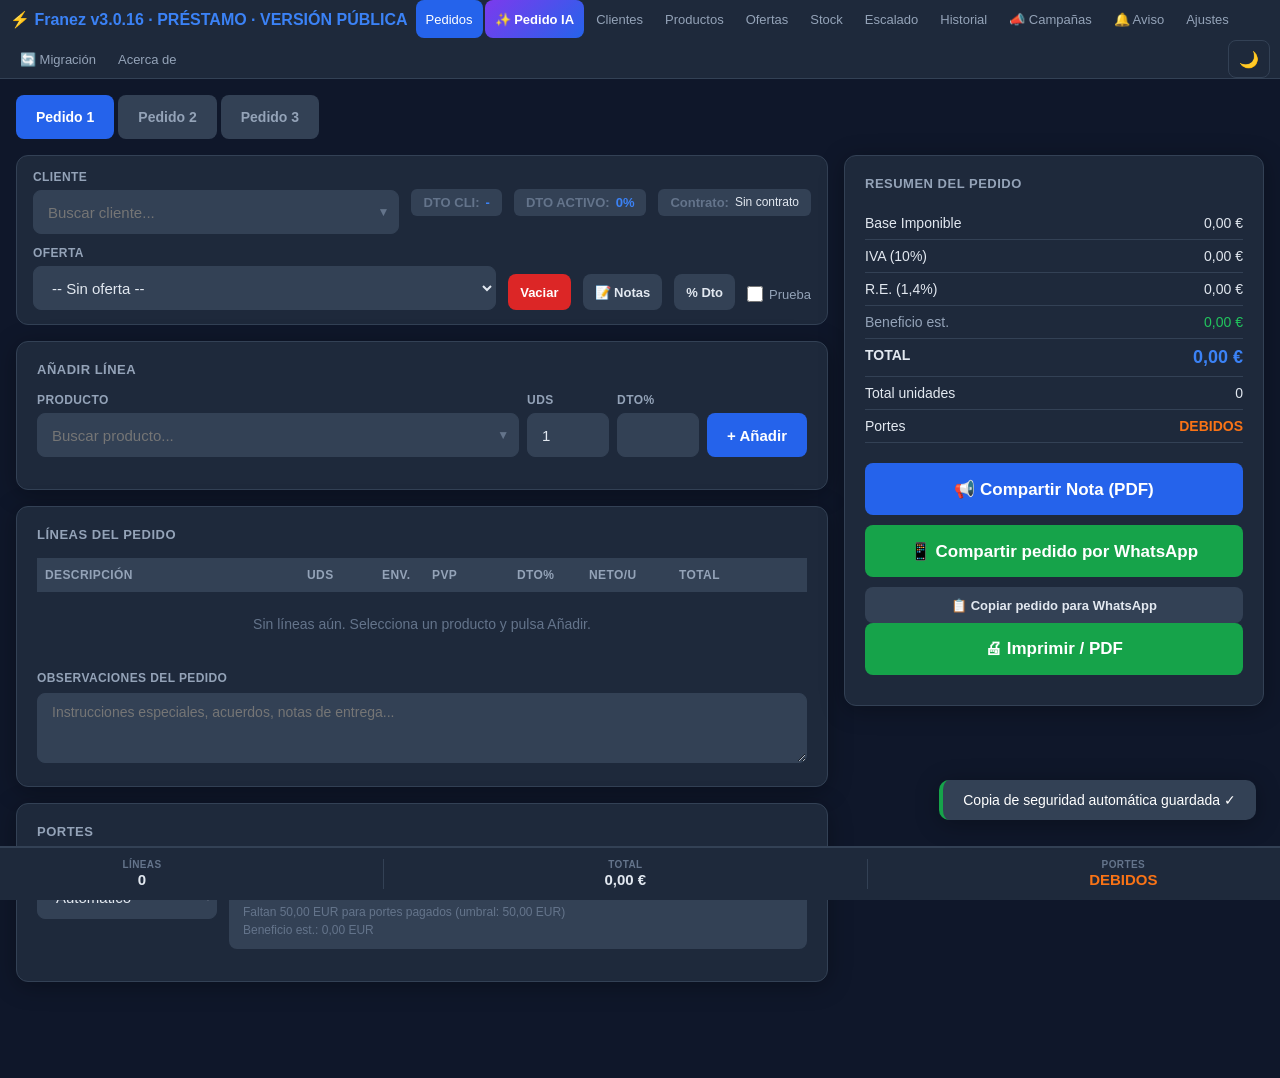
<file: index.html>
<!DOCTYPE html>
<html lang="es">
<head>
<meta charset="UTF-8">
<meta name="mobile-web-app-capable" content="yes">
<meta name="apple-mobile-web-app-capable" content="yes">
<meta name="apple-mobile-web-app-status-bar-style" content="black-translucent">
<meta name="apple-mobile-web-app-title" content="Franez">
<meta name="theme-color" content="#2563eb">
<meta name="viewport" content="width=device-width, initial-scale=1.0">
<title>Franez Pedidos</title>
<link rel="manifest" href="[data-uri]">
<link rel="apple-touch-icon" href="[data-uri]">
<link rel="icon" type="image/svg+xml" href="[data-uri]">
<!-- ██ BLOQUE:STYLE-INICIO ██ -->
<link rel="stylesheet" href="franez.css">
<!-- ██ BLOQUE:STYLE-FIN ██ -->
</head>
<body>
<div id="error-log" style="position:fixed;bottom:0;left:0;right:0;background:red;color:white;font-size:12px;padding:8px;z-index:9999;display:none;max-height:200px;overflow:auto"></div>
<script>
window.onerror = function(msg, src, line) {
  var d = document.getElementById('error-log');
  d.style.display = 'block';
  d.innerHTML += msg + ' (línea '+line+')<br>';
};
</script>
<!-- ██ BLOQUE:NAV-INICIO ██ -->
<nav id="nav">
  <span id="nav-title">&#9889; Franez v3.0.16 · PRÉSTAMO · VERSIÓN PÚBLICA</span>
  <button class="nav-btn active" onclick="showPanel('pedidos',this)">Pedidos</button>
  <button class="nav-btn ai-btn" onclick="showPanel('ia',this)">&#10024; Pedido IA</button>
  <button class="nav-btn" onclick="showPanel('visitas',this)" style="display:none">&#128205; Visitas</button>
  <button class="nav-btn" onclick="showPanel('clientes',this)">Clientes</button>
  <button class="nav-btn" onclick="showPanel('productos',this)">Productos</button>
  <button class="nav-btn" onclick="showPanel('ofertas',this)">Ofertas</button>
  <button class="nav-btn" onclick="showPanel('stock',this)">Stock <span class="nav-badge hidden" id="stock-badge">0</span></button>
  <button class="nav-btn" onclick="showPanel('escalado',this)">Escalado</button>
  <button class="nav-btn" onclick="showPanel('historial',this)">Historial</button>
  <button class="nav-btn" onclick="showPanel('campanas',this)">&#128227; Campa&ntilde;as <span class="nav-badge hidden" id="camp-badge">!</span></button>
  <button class="nav-btn" id="nav-aviso-prestamo" onclick="showPanel('aviso-prestamo',this);renderAvisoPrestamo()">🔔 Aviso <span class="nav-badge hidden" id="aviso-prestamo-badge">0</span></button>
  <button class="nav-btn" onclick="showPanel('ajustes',this)">Ajustes</button>
  <button class="nav-btn" onclick="showPanel('migracion',this)">&#128260; Migración</button>
  <button class="nav-btn" onclick="showPanel('acerca',this);renderAcerca()">Acerca de</button>
  <button id="btn-tema" onclick="toggleTema()" title="Cambiar tema">🌙</button>
</nav>
<!-- ██ BLOQUE:NAV-FIN ██ -->
<div id="toast-container"></div>
<div id="print-area"></div>

<!-- ██ BLOQUE:BANNER-CONFIRMACIONES-INICIO ██ -->
<div id="banner-confirmaciones" style="display:none;position:fixed;top:60px;left:0;right:0;z-index:8000;background:linear-gradient(90deg,#1e3a8a,#312e81);border-bottom:2px solid #3b82f6;padding:10px 16px;align-items:center;gap:12px;flex-wrap:wrap">
  <span style="font-size:14px;font-weight:600;color:#fff;flex:1;min-width:200px">&#128276; Hora de revisar confirmaciones de pedidos</span>
  <button onclick="copiarPromptGemini();document.getElementById('banner-confirmaciones').style.display='none';sessionStorage.setItem('bannerConf','1')" style="background:#2563eb;color:#fff;border:none;border-radius:8px;padding:8px 14px;font-size:13px;font-weight:700;cursor:pointer;white-space:nowrap">&#128203; Copiar prompt para Gemini</button>
  <button onclick="document.getElementById('banner-confirmaciones').style.display='none';sessionStorage.setItem('bannerConf','1')" style="background:transparent;color:#93c5fd;border:1px solid #3b82f6;border-radius:8px;padding:8px 14px;font-size:13px;cursor:pointer;white-space:nowrap">Ahora no</button>
</div>
<!-- ██ BLOQUE:BANNER-CONFIRMACIONES-FIN ██ -->

<!-- ██ BLOQUE:POPUP-INICIO-INTELIGENTE-INICIO ██ -->
<div id="popup-inicio" class="modal-overlay hidden">
  <div class="modal-box" style="border-color:var(--cobalt);box-shadow:0 8px 40px rgba(37,99,235,.4);max-width:460px">
    <div class="modal-icon">⚡</div>
    <div class="modal-title" style="color:#93c5fd">Novedades para hoy</div>
    <div class="modal-body" id="popup-inicio-body" style="text-align:left;font-size:13px;line-height:1.8"></div>
    <div style="display:flex;flex-direction:column;gap:8px;margin-top:8px">
      <button class="modal-btn" style="background:var(--slate2);color:var(--text)" onclick="posponerPopupInicio()">⏸ Aplazar (recordar en 1h)</button>
      <button class="modal-btn" style="background:transparent;color:var(--text3);border:1px solid var(--border)" onclick="cerrarPopupInicioDia()">✕ Cerrar hasta mañana</button>
    </div>
  </div>
</div>
<!-- ██ BLOQUE:POPUP-INICIO-INTELIGENTE-FIN ██ -->
<!-- El aviso de contratos ya no se muestra como ventana emergente. -->
<style>#popup-inicio{display:none!important}</style>


<!-- ██ BLOQUE:BARRA-PEDIDO-INICIO ██ -->
<div id="barra-pedido">
  <div class="barra-item">
    <span class="barra-item-label">L&iacute;neas</span>
    <span class="barra-item-value" id="barra-lineas">0</span>
  </div>
  <div class="barra-sep"></div>
  <div class="barra-item">
    <span class="barra-item-label">Total</span>
    <span class="barra-item-value" id="barra-total">0,00 &euro;</span>
  </div>
  <div class="barra-sep"></div>
  <div class="barra-item">
    <span class="barra-item-label">Portes</span>
    <span class="barra-item-value" id="barra-portes">-</span>
  </div>
</div>
<!-- ██ BLOQUE:BARRA-PEDIDO-FIN ██ -->

<!-- ██ BLOQUE:PEDIDOS-INICIO ██ -->
<div class="panel active" id="panel-pedidos">
  <div id="alert-probioticos" class="alert alert-purple hidden">
    <span id="alert-probioticos-text"></span>
    <button class="alert-close" onclick="this.parentNode.classList.add('hidden')">&#10005;</button>
  </div>
  <div id="alert-contrato" class="alert alert-orange hidden">
    <span id="alert-contrato-text"></span>
    <button class="alert-close" onclick="this.parentNode.classList.add('hidden')">&#10005;</button>
  </div>
  <div id="aviso-camp-acumulado" class="hidden"></div>
  <div id="order-tabs">
    <button class="order-tab active" onclick="switchOrder(0)">Pedido 1</button>
    <button class="order-tab" onclick="switchOrder(1)">Pedido 2</button>
    <button class="order-tab" onclick="switchOrder(2)">Pedido 3</button>
  </div>
  <div id="pedidos-container">
    <div>
      <div id="status-bar">
        <div class="form-group" style="min-width:200px;flex:2">
          <label>Cliente</label>
          <div class="cb-wrap">
            <input type="text" class="cb-input" id="cb-cliente-input" placeholder="Buscar cliente..." autocomplete="off">
            <span class="cb-arrow">&#9660;</span>
            <div class="cb-list" id="cb-cliente-list"></div>
          </div>
          <input type="hidden" id="cb-cliente-val">
        </div>
        <div class="status-badge"><span class="badge-label">DTO CLI:</span><span class="badge-value" id="badge-dto-cliente">-</span></div>
        <div class="status-badge"><span class="badge-label">DTO ACTIVO:</span><span class="badge-value" id="badge-dto-activo">-</span></div>
        <div class="status-badge"><span class="badge-label">Contrato:</span><span id="badge-contrato" style="font-size:12px">Sin contrato</span></div>
        <div class="form-group" style="min-width:160px;flex:1.5">
          <label>Oferta</label>
          <select id="sel-oferta" onchange="onOfertaChange()" style="min-height:44px">
            <option value="">-- Sin oferta --</option>
          </select>
        </div>
        <button class="btn btn-danger btn-sm" onclick="vaciarPedido()" style="align-self:flex-end">Vaciar</button>
        <button class="btn btn-ghost btn-sm" onclick="abrirNotasProximoPedido()" style="align-self:flex-end" title="Notas para el próximo pedido">&#128221; Notas</button>
        <button class="btn btn-ghost btn-sm" onclick="abrirCambioDescuento()" style="align-self:flex-end" title="Cambiar descuento del cliente">% Dto</button>
        <label style="display:flex;align-items:center;gap:6px;font-size:13px;color:var(--text2);cursor:pointer;align-self:flex-end;padding-bottom:8px" title="El pedido no se guardará en el historial">
          <input type="checkbox" id="chk-prueba" style="width:16px;height:16px;accent-color:var(--orange)"> Prueba
        </label>
      </div>
      <div class="card">
        <div class="card-title">A&ntilde;adir L&iacute;nea</div>
        <div class="form-row" style="align-items:flex-end;gap:8px">
          <div class="form-group" style="flex:3;min-width:200px">
            <label>Producto</label>
            <div class="cb-wrap">
              <input type="text" class="cb-input" id="cb-producto-input" placeholder="Buscar producto..." autocomplete="off">
              <span class="cb-arrow">&#9660;</span>
              <div class="cb-list" id="cb-producto-list"></div>
            </div>
            <input type="hidden" id="cb-producto-val">
          </div>
          <div class="form-group" style="flex:0 0 82px;min-width:0">
            <label>Uds</label>
            <input type="number" id="inp-uds" value="1" min="1" style="min-height:44px" oninput="var pv=document.getElementById('cb-producto-val').value;if(pv) mostrarAvisoCampLinea(pv);">
          </div>
          <div class="form-group" style="flex:0 0 82px;min-width:0">
            <label>Dto%</label>
            <input type="number" id="inp-dto" min="0" max="99" style="min-height:44px">
          </div>
          <button id="btn-anadir" class="btn btn-primary" onclick="addLinea()" tabindex="0">+ A&ntilde;adir</button>
        </div>
        <div id="stock-aviso-pedido" class="stock-aviso"></div>
        <div id="aviso-camp-linea" class="aviso-camp-linea hidden" onclick="showPanel('campanas',document.querySelectorAll('.nav-btn')[8])"><span style="font-size:16px;flex-shrink:0">&#9889;</span><span id="aviso-camp-linea-text"></span><span style="margin-left:auto;font-size:11px;opacity:.8">&rarr; Ver Campa&ntilde;as</span></div>
        <div id="oferta-counter" class="hidden" style="background:var(--slate2);border-radius:8px;padding:10px 14px;font-size:14px;color:var(--cobalt-light);font-weight:600;margin-top:6px"></div>
        <div id="ia-pendientes" class="hidden" style="background:#1c1a0a;border:1px solid #92400e;border-radius:8px;padding:10px 14px;font-size:13px;color:#fbbf24;margin-top:6px">
          <div style="font-weight:700;margin-bottom:6px">&#9888; L&iacute;neas IA sin identificar &mdash; busca manualmente:</div>
          <div id="ia-pendientes-list"></div>
          <button onclick="document.getElementById('ia-pendientes').classList.add('hidden')" style="background:transparent;border:none;color:#fbbf24;font-size:12px;cursor:pointer;margin-top:6px;text-decoration:underline">Cerrar</button>
        </div>
      </div>
      <div class="card" style="overflow-x:auto">
        <div class="card-title">L&iacute;neas del Pedido <span id="lines-count" style="color:var(--text3);font-weight:400;font-size:12px;text-transform:none;letter-spacing:0"></span></div>
        <table class="lines-table">
          <thead><tr>
            <th>Descripci&oacute;n</th><th style="width:75px">Uds</th><th style="width:50px">Env.</th><th style="width:85px">PVP</th>
            <th style="width:72px">Dto%</th><th style="width:90px">Neto/U</th><th style="width:100px">Total</th><th style="width:36px"></th>
          </tr></thead>
          <tbody id="lines-tbody"></tbody>
        </table>
        <div id="lines-empty" style="text-align:center;padding:24px;color:var(--text3);font-size:14px">Sin l&iacute;neas a&uacute;n. Selecciona un producto y pulsa A&ntilde;adir.</div>
        <div style="margin-top:12px">
          <label style="font-size:12px;color:var(--text2);font-weight:600;text-transform:uppercase;letter-spacing:.4px">Observaciones del pedido</label>
          <textarea class="notas-pedido" id="notas-pedido" placeholder="Instrucciones especiales, acuerdos, notas de entrega..." oninput="onNotasChange()"></textarea>
        </div>
      </div>
      <div class="card">
        <div class="card-title">Portes</div>
        <div class="form-row" style="align-items:flex-start">
          <div class="form-group" style="flex:0 0 180px">
            <label>Estado</label>
            <select id="sel-portes" onchange="onPortesChange()">
              <option value="auto">Autom&aacute;tico</option>
              <option value="pagados">Pagados</option>
              <option value="debidos">Debidos</option>
            </select>
          </div>
          <div class="portes-info">
            <div id="portes-info-text" style="font-size:14px;font-weight:600;margin-bottom:4px"></div>
            <div class="portes-progress"><div class="portes-bar" id="portes-bar" style="width:0%"></div></div>
            <div id="portes-umbral-text" style="font-size:12px;color:var(--text3)"></div>
            <div id="portes-beneficio" style="font-size:12px;color:var(--text3);margin-top:4px"></div>
          </div>
        </div>
      </div>
    </div>
    <div id="summary-card">
      <div class="card">
        <div class="card-title">Resumen del Pedido</div>
        <div class="summary-row"><span>Base Imponible</span><span id="sum-base">0,00 &euro;</span></div>
        <div class="summary-row"><span>IVA (10%)</span><span id="sum-iva">0,00 &euro;</span></div>
        <div class="summary-row"><span>R.E. (1,4%)</span><span id="sum-re">0,00 &euro;</span></div>
        <div class="summary-row"><span style="color:var(--text2)">Beneficio est.</span><span id="sum-beneficio" style="color:#22c55e">0,00 &euro;</span></div>
        <div class="summary-row"><span><strong>TOTAL</strong></span><span class="summary-total" id="sum-total">0,00 &euro;</span></div>
        <div class="summary-row"><span>Total unidades</span><span id="sum-uds">0</span></div>
        <div class="summary-row"><span>Portes</span><span id="sum-portes" style="font-weight:700">-</span></div>
        <div id="sum-entregas" class="hidden" style="background:var(--slate2);border-radius:8px;padding:10px 14px;margin-top:8px;font-size:13px;color:var(--cobalt-light)"></div>
        <div style="margin-top:20px">
          <button class="btn btn-primary btn-lg" onclick="compartirNota()">&#128226; Compartir Nota (PDF)</button>
          <button class="btn btn-success btn-lg" onclick="imprimirPedido()">&#128424; Imprimir / PDF</button>
        </div>
        <div id="client-preview" class="hidden" style="margin-top:14px;border-top:1px solid var(--border);padding-top:12px;font-size:13px;color:var(--text2)">
          <div id="client-preview-content"></div>
        </div>
      </div>
    </div>
  </div>
</div>
<!-- ██ BLOQUE:PEDIDOS-FIN ██ -->

<!-- ██ BLOQUE:PEDIDO-IA-INICIO ██ -->
<div class="panel" id="panel-ia">
  <div class="ia-hero">
    <div class="ia-hero-title">&#10024; Pedido por Inteligencia Artificial <span class="ia-badge">v2.0.2</span></div>
    <div class="ia-hero-sub">Pega el mensaje de WhatsApp o email del cliente. La IA interpreta lo que pide, cruza con tu cat&aacute;logo y construye el pedido autom&aacute;ticamente.</div>
  </div>
  <div style="max-width:700px">
    <div id="ia-apikey-section" style="display:none">
      <div class="ia-api-key-box">
        <div class="ia-api-key-title">&#128273; API Key de Anthropic (Claude)</div>
        <input type="password" class="ia-api-key-input" id="ia-api-key" placeholder="sk-ant-..." autocomplete="off" oninput="onApiKeyChange()">
        <div style="font-size:12px;color:#d97706;margin-top:6px">Tu clave se guarda solo en este dispositivo. Obt&eacute;nla en <strong>console.anthropic.com</strong> &rarr; API Keys</div>
      </div>
    </div>
    <div class="card">
      <div class="ia-step"><div class="ia-step-num">1</div><div><div class="ia-step-label">Selecciona el cliente</div></div></div>
      <div class="cb-wrap">
        <input type="text" class="cb-input" id="cb-ia-cliente-input" placeholder="Buscar cliente..." autocomplete="off">
        <span class="cb-arrow">&#9660;</span>
        <div class="cb-list" id="cb-ia-cliente-list"></div>
      </div>
      <input type="hidden" id="cb-ia-cliente-val">
      <div id="ia-cliente-info" style="margin-top:8px;font-size:13px;color:var(--text2)"></div>
    </div>
    <div class="card">
      <div class="ia-step"><div class="ia-step-num">2</div><div><div class="ia-step-label">Pega el mensaje del cliente</div></div></div>
      <textarea class="ia-textarea" id="ia-texto" placeholder="Ejemplo: hola! quiero 3 de los yogures de siempre y 2 del probiotico grande, ah y una caja de queso fresco gracias"></textarea>
      <div style="display:flex;gap:10px;margin-top:12px;flex-wrap:wrap">
        <button class="btn btn-ai" id="btn-ia-parse" onclick="parsearIA()" style="flex:1;min-width:180px;min-height:52px;font-size:16px">&#10024; Interpretar con IA</button>
        <button class="btn btn-ghost btn-sm" onclick="limpiarIA()">Limpiar</button>
      </div>
    </div>
    <div id="ia-result-zone"></div>
    <div style="margin-top:16px;text-align:right">
      <button onclick="document.getElementById('ia-apikey-section').style.display=document.getElementById('ia-apikey-section').style.display==='none'?'block':'none'" style="background:transparent;border:none;color:var(--text3);font-size:12px;cursor:pointer;text-decoration:underline">&#9881; Configurar API Key</button>
    </div>
    <div style="margin-top:8px;padding:10px 14px;font-size:12px;color:var(--text3);line-height:1.6;border-top:1px solid var(--border)">
      La IA detecta productos y cantidades aunque est&eacute;n mal escritos o sean informales, los cruza con tu cat&aacute;logo y te muestra opciones si hay dudas.
    </div>
  </div>
</div>
<!-- ██ BLOQUE:PEDIDO-IA-FIN ██ -->

<!-- ██ BLOQUE:VISITAS-INICIO ██ -->
<div class="panel" id="panel-visitas">
  <div style="background:linear-gradient(135deg,var(--cobalt-dark) 0%,var(--cobalt) 50%,var(--cobalt-light) 100%);border-radius:20px;padding:28px 24px;margin-bottom:20px;position:relative;overflow:hidden">
    <div style="position:absolute;top:-30px;right:-30px;width:140px;height:140px;background:radial-gradient(circle,rgba(255,255,255,.08) 0%,transparent 70%);pointer-events:none"></div>
    <div style="position:absolute;bottom:-20px;left:-20px;width:100px;height:100px;background:radial-gradient(circle,rgba(255,255,255,.05) 0%,transparent 70%);pointer-events:none"></div>
    <div style="display:flex;align-items:center;gap:14px;flex-wrap:wrap">
      <div style="width:52px;height:52px;background:rgba(255,255,255,.15);border-radius:14px;display:flex;align-items:center;justify-content:center;font-size:26px">&#128205;</div>
      <div>
        <div style="font-size:22px;font-weight:800;color:#fff;margin-bottom:4px;letter-spacing:-0.3px">Panel de Visitas</div>
        <div style="font-size:13px;color:rgba(255,255,255,.75);line-height:1.4">Planificador semanal &middot; Sem&aacute;foro de prioridades &middot; Briefing de cliente</div>
      </div>
    </div>
  </div>
  <div style="display:flex;gap:6px;margin-bottom:20px;background:var(--slate);border-radius:14px;padding:6px;border:1px solid var(--border);flex-wrap:wrap" id="visitas-tabs-container">
    <button class="visita-tab-btn active" onclick="switchVisitaTab('semana',this)" style="flex:1;min-width:120px;padding:12px 16px;border-radius:10px;font-size:14px;font-weight:600;border:none;cursor:pointer;transition:all .2s;display:flex;align-items:center;justify-content:center;gap:8px;background:var(--cobalt);color:#fff">
      <span>&#128197;</span><span>Planificador</span>
    </button>
    <button class="visita-tab-btn" onclick="switchVisitaTab('zona',this)" style="flex:1;min-width:120px;padding:12px 16px;border-radius:10px;font-size:14px;font-weight:600;border:none;cursor:pointer;transition:all .2s;display:flex;align-items:center;justify-content:center;gap:8px;background:transparent;color:var(--text2)">
      <span>&#128269;</span><span>Por Zona</span>
    </button>
    <button class="visita-tab-btn" onclick="switchVisitaTab('briefing',this)" style="flex:1;min-width:120px;padding:12px 16px;border-radius:10px;font-size:14px;font-weight:600;border:none;cursor:pointer;transition:all .2s;display:flex;align-items:center;justify-content:center;gap:8px;background:transparent;color:var(--text2)">
      <span>&#128203;</span><span>Briefing</span>
    </button>
  </div>
  <div id="visita-tab-semana">
    <div style="background:var(--card);border:1px solid var(--border);border-radius:16px;padding:20px">
      <div style="display:flex;justify-content:space-between;align-items:center;margin-bottom:18px;flex-wrap:wrap;gap:12px">
        <div style="display:flex;align-items:center;gap:12px">
          <div style="width:42px;height:42px;background:var(--cobalt);border-radius:12px;display:flex;align-items:center;justify-content:center;font-size:20px">&#128198;</div>
          <div>
            <div style="font-size:11px;font-weight:700;color:var(--text3);text-transform:uppercase;letter-spacing:.5px">Semana del</div>
            <div style="font-size:17px;font-weight:700;color:var(--text)" id="semana-label"></div>
          </div>
        </div>
        <div style="display:flex;gap:6px;flex-wrap:wrap">
          <button onclick="navegarSemana(-1)" style="padding:10px 14px;border-radius:10px;font-size:13px;font-weight:600;border:1px solid var(--border);background:var(--slate2);color:var(--text);cursor:pointer">&#8592; Anterior</button>
          <button onclick="navegarSemana(0)" style="padding:10px 14px;border-radius:10px;font-size:13px;font-weight:600;border:1px solid var(--cobalt);background:var(--cobalt);color:#fff;cursor:pointer">Hoy</button>
          <button onclick="navegarSemana(1)" style="padding:10px 14px;border-radius:10px;font-size:13px;font-weight:600;border:1px solid var(--border);background:var(--slate2);color:var(--text);cursor:pointer">Siguiente &#8594;</button>
        </div>
      </div>
      <div style="display:flex;gap:16px;margin-bottom:16px;flex-wrap:wrap;padding:12px 14px;background:var(--slate);border-radius:10px;border:1px solid var(--border)">
        <div style="display:flex;align-items:center;gap:6px;font-size:12px;color:var(--text2)"><span style="color:#ef4444">&#9679;</span> Urgente</div>
        <div style="display:flex;align-items:center;gap:6px;font-size:12px;color:var(--text2)"><span style="color:#f59e0b">&#9679;</span> Pr&oacute;ximo</div>
        <div style="display:flex;align-items:center;gap:6px;font-size:12px;color:var(--text2)"><span style="color:#22c55e">&#9679;</span> Al d&iacute;a</div>
        <div style="display:flex;align-items:center;gap:6px;font-size:12px;color:var(--text2)"><span style="color:#6b7280">&#9679;</span> Sin datos</div>
      </div>
      <div id="semana-dias-grid" style="display:grid;grid-template-columns:repeat(auto-fit,minmax(280px,1fr));gap:14px"></div>
    </div>
  </div>
  <div id="visita-tab-zona" style="display:none">
    <div style="background:var(--card);border:1px solid var(--border);border-radius:16px;padding:20px">
      <div style="display:flex;align-items:center;gap:12px;margin-bottom:18px">
        <div style="width:42px;height:42px;background:var(--cobalt);border-radius:12px;display:flex;align-items:center;justify-content:center;font-size:20px">&#128506;</div>
        <div>
          <div style="font-size:17px;font-weight:700;color:var(--text)">Clientes por Zona</div>
          <div style="font-size:12px;color:var(--text3)">Filtra y visualiza clientes seg&uacute;n su zona de visita</div>
        </div>
      </div>
      <div style="display:flex;gap:10px;flex-wrap:wrap;margin-bottom:14px;align-items:flex-end">
        <div class="form-group" style="flex:1;min-width:200px">
          <label>Zona</label>
          <select id="sel-zona-visita" onchange="renderClientesPorZona()" style="min-height:44px">
            <option value="">-- Seleccionar zona --</option>
          </select>
        </div>
        <div class="form-group" style="flex:0 0 140px">
          <label>Filtrar tipo</label>
          <select id="sel-tipo-visita" onchange="renderClientesPorZona()" style="min-height:44px">
            <option value="">Todos</option>
            <option value="A">Solo A</option>
            <option value="B">Solo B</option>
            <option value="C">Solo C</option>
          </select>
        </div>
      </div>
      <div id="clientes-zona-content"></div>
    </div>
  </div>
  <div id="visita-tab-briefing" style="display:none">
    <div id="agenda-14-container" style="background:var(--card);border:1px solid var(--border);border-radius:16px;padding:20px;margin-bottom:16px">
      <div style="display:flex;align-items:center;gap:12px;margin-bottom:16px">
        <div style="width:42px;height:42px;background:var(--cobalt);border-radius:12px;display:flex;align-items:center;justify-content:center;font-size:20px">&#128197;</div>
        <div>
          <div style="font-size:17px;font-weight:700;color:var(--text)">Agenda — próximos 14 días</div>
          <div style="font-size:12px;color:var(--text3)">Entregas pendientes &middot; Contratos &middot; Campañas</div>
        </div>
      </div>
      <div id="agenda-14-content"><div style="text-align:center;padding:20px;color:var(--text3);font-size:13px">Cargando...</div></div>
    </div>
    <div style="display:grid;grid-template-columns:1fr 1fr;gap:16px;align-items:start" class="briefing-grid">
      <div style="background:var(--card);border:1px solid var(--border);border-radius:16px;padding:20px">
        <div style="display:flex;align-items:center;gap:12px;margin-bottom:18px">
          <div style="width:42px;height:42px;background:var(--cobalt);border-radius:12px;display:flex;align-items:center;justify-content:center;font-size:20px">&#128203;</div>
          <div>
            <div style="font-size:17px;font-weight:700;color:var(--text)">Briefing de Visita</div>
            <div style="font-size:12px;color:var(--text3)">Informaci&oacute;n completa del cliente</div>
          </div>
        </div>
        <div style="margin-bottom:18px">
          <label style="font-size:11px;font-weight:700;color:var(--text3);text-transform:uppercase;letter-spacing:.4px;display:block;margin-bottom:8px">Buscar Cliente</label>
          <div class="cb-wrap" style="position:relative">
            <input type="text" class="cb-input" id="cb-visita-cliente-input" placeholder="Escribe el nombre..." autocomplete="off">
            <span class="cb-arrow">&#9660;</span>
            <div class="cb-list" id="cb-visita-cliente-list"></div>
          </div>
          <input type="hidden" id="cb-visita-cliente-val">
        </div>
        <div id="briefing-content">
          <div style="text-align:center;padding:40px 20px;color:var(--text3)">
            <div style="font-size:48px;margin-bottom:12px;opacity:.4">&#128100;</div>
            <div style="font-size:14px;margin-bottom:4px">Selecciona un cliente</div>
            <div style="font-size:12px;opacity:.7">para ver su informaci&oacute;n detallada</div>
          </div>
        </div>
      </div>
      <div style="background:var(--card);border:1px solid var(--border);border-radius:16px;padding:20px">
        <div style="display:flex;justify-content:space-between;align-items:center;margin-bottom:18px;flex-wrap:wrap;gap:12px">
          <div style="display:flex;align-items:center;gap:12px">
            <div style="width:42px;height:42px;background:var(--cobalt);border-radius:12px;display:flex;align-items:center;justify-content:center;font-size:20px">&#128663;</div>
            <div>
              <div style="font-size:17px;font-weight:700;color:var(--text)">Ruta del D&iacute;a</div>
              <div style="font-size:12px;color:var(--text3)">Gestiona tus visitas de hoy</div>
            </div>
          </div>
          <button onclick="addClienteRuta()" style="padding:10px 16px;border-radius:10px;font-size:13px;font-weight:600;border:none;background:var(--cobalt);color:#fff;cursor:pointer">+ A&ntilde;adir</button>
        </div>
        <div id="ruta-dia-content">
          <div style="text-align:center;padding:40px 20px;color:var(--text3)">
            <div style="font-size:48px;margin-bottom:12px;opacity:.4">&#128205;</div>
            <div style="font-size:14px;margin-bottom:4px">Sin visitas planificadas</div>
            <div style="font-size:12px;opacity:.7">A&ntilde;ade clientes a tu ruta de hoy</div>
          </div>
        </div>
      </div>
    </div>
  </div>
</div>
<!-- ██ BLOQUE:VISITAS-FIN ██ -->

<!-- ██ BLOQUE:CLIENTES-INICIO ██ -->
<div class="panel" id="panel-clientes">
  <div style="display:grid;grid-template-columns:1fr 1fr;gap:16px;align-items:start">
    <div>
      <!-- ██ BLOQUE:IMPORTAR-CONTRATO-INICIO ██ -->
      <button onclick="importarContratoPDF()" style="width:100%;margin-bottom:12px;background:transparent;border:2px dashed var(--cobalt);color:var(--cobalt-light);border-radius:10px;padding:12px;font-size:14px;font-weight:600;cursor:pointer;display:flex;align-items:center;justify-content:center;gap:8px">
        📄 Importar desde contrato PDF
      </button>
      <!-- ██ BLOQUE:IMPORTAR-CONTRATO-FIN ██ -->
      <div class="card">
        <div class="card-title" id="client-form-title">Nuevo Cliente</div>
        <div class="form-row"><div class="form-group"><label>Nombre completo *</label><input type="text" id="cli-nombre"></div><div class="form-group"><label>Nombre comercial</label><input type="text" id="cli-comercial"></div></div>
        <div class="form-row"><div class="form-group"><label>NIF/CIF</label><input type="text" id="cli-nif"></div><div class="form-group"><label>Especialidad</label><input type="text" id="cli-especialidad"></div></div>
        <div class="form-row"><div class="form-group"><label>Direcci&oacute;n</label><input type="text" id="cli-direccion"></div></div>
        <div class="form-row"><div class="form-group" style="flex:0 0 90px"><label>CP</label><input type="text" id="cli-cp"></div><div class="form-group"><label>Localidad</label><input type="text" id="cli-localidad"></div><div class="form-group"><label>Provincia</label><input type="text" id="cli-provincia"></div></div>
        <div class="form-row"><div class="form-group"><label>Tel&eacute;fono</label><input type="text" id="cli-telefono"></div><div class="form-group"><label>M&oacute;vil</label><input type="text" id="cli-movil"></div></div>
        <div class="form-row"><div class="form-group"><label>Email</label><input type="email" id="cli-email"></div></div>
        <div class="form-row">
          <div class="form-group" style="flex:0 0 160px"><label>Descuento% (0-99)</label><input type="number" id="cli-descuento" min="0" max="99"></div>
          <div class="form-group"><label>Contrato vencimiento</label><input type="date" id="cli-contrato"></div>
          <div class="form-group" style="flex:0 0 120px"><label>Compra</label>
            <select id="cli-compra">
              <option value="NO">No</option>
              <option value="SI">S&iacute;</option>
            </select>
          </div>
        </div>
        <div class="form-row"><div class="form-group" style="flex:0 0 200px"><label>Volumen externo (&euro;)</label><input type="number" id="cli-volumen-externo" min="0" step="0.01" placeholder="0"></div></div>
        <div class="form-row">
          <div class="form-group" style="flex:0 0 110px"><label>Tipo visita</label>
            <select id="cli-tipo-visita" style="min-height:44px">
              <option value="">--</option>
              <option value="A">A</option>
              <option value="B">B</option>
              <option value="C">C</option>
            </select>
          </div>
          <div class="form-group"><label>Zona de visita</label>
            <input type="text" id="cli-zona-visita" placeholder="Ej: Málaga, Jerez, Cádiz..." list="zonas-datalist">
            <datalist id="zonas-datalist"></datalist>
          </div>
          <div class="form-group" style="flex:0 0 130px"><label>Días entre visitas</label>
            <input type="number" id="cli-dias-visita" min="1" max="365" placeholder="Ej: 30">
          </div>
        </div>
        <div class="form-row"><div class="form-group"><label>Notas / Doc.</label><textarea id="cli-notas"></textarea></div></div>
        <div class="form-row"><div class="form-group"><label>Productos habituales (para detecci&oacute;n de campa&ntilde;as)</label>
          <input type="text" id="cli-productos-habituales" placeholder="Busca y a&ntilde;ade productos...">
          <div id="cli-prod-hab-list" style="display:flex;flex-wrap:wrap;gap:6px;margin-top:6px"></div>
        </div></div>
        <input type="hidden" id="cli-editing-id">
        <input type="hidden" id="cli-prod-hab-ids">
        <div style="display:flex;gap:10px;flex-wrap:wrap">
          <button class="btn btn-primary" onclick="saveCliente()">Guardar Cliente</button>
          <button class="btn btn-ghost" id="btn-cancel-cli" style="display:none" onclick="clearClientForm()">Cancelar</button>
        </div>
      </div>
      <div class="card">
        <div class="card-title">Importar CSV / TXT</div>
        <div style="font-size:12px;color:var(--text2);margin-bottom:10px">15 columnas sep. por ; o , : Nombre, Comercial, Dir, CP, Localidad, Provincia, Tlf, M&oacute;vil, Email, Especialidad, Compra(S/N), TicketVenta, Nota, Dto%, Contrato</div>
        <input type="file" id="cli-csv-file" accept=".csv,.txt" style="display:none" onchange="importClientesCSV(event)">
        <button class="btn btn-ghost btn-sm" onclick="document.getElementById('cli-csv-file').click()">&#128190; Seleccionar archivo CSV</button>
      </div>
    </div>
    <div>
      <div class="card">
        <div style="display:flex;justify-content:space-between;align-items:center;margin-bottom:12px">
          <div class="card-title" style="margin:0">Clientes <span id="clientes-count" style="font-size:12px;color:var(--text3)"></span></div>
        </div>
        <div class="cli-filtros">
          <button class="cli-filtro-btn active" onclick="setFiltroClientes('todos',this)">Todos</button>
          <button class="cli-filtro-btn" onclick="setFiltroClientes('compran',this)">Compran</button>
          <button class="cli-filtro-btn" onclick="setFiltroClientes('nocompran',this)">No compran</button>
        </div>
        <input type="text" id="cli-search" placeholder="&#128269; Nombre, comercial, tel&eacute;fono, m&oacute;vil, direcci&oacute;n, localidad..." style="width:100%;min-height:44px;font-size:14px;padding:10px 14px;margin-bottom:14px;border-radius:8px;background:var(--slate2);border:1px solid var(--border);color:var(--text)" oninput="renderClientesList()">
        <div id="clientes-list"></div>
      </div>
    </div>
  </div>
</div>
<!-- ██ BLOQUE:CLIENTES-FIN ██ -->

<!-- ██ BLOQUE:PRODUCTOS-INICIO ██ -->
<div class="panel" id="panel-productos">
  <div style="display:grid;grid-template-columns:1fr 1fr;gap:16px;align-items:start">
    <div>
      <div class="card">
        <div class="card-title" id="prod-form-title">Nuevo Producto</div>
        <div class="form-row"><div class="form-group"><label>Nombre *</label><input type="text" id="prod-nombre"></div></div>
        <div class="form-row"><div class="form-group"><label>PVP (con IVA)</label><input type="number" id="prod-pvp" min="0" step="0.01" oninput="autocalcCosto(this.value)"></div><div class="form-group"><label>Costo (IVA+RE) <span style="font-size:11px;color:var(--text3);font-weight:400;text-transform:none">auto=PVP×0.70</span></label><input type="number" id="prod-costo" min="0" step="0.01"></div></div>
        <div class="form-row"><div class="form-group" style="flex:0 0 120px"><label>Uds envase</label><input type="number" id="prod-uds" min="1"></div><div class="form-group" style="flex:0 0 140px"><label>Orden (max 5 chars)</label><input type="text" id="prod-orden" maxlength="5" oninput="this.value=this.value.toUpperCase()"></div><div class="form-group"><label>Ref interna</label><input type="text" id="prod-ref"></div></div>
        <input type="hidden" id="prod-editing-id">
        <div style="display:flex;gap:10px;flex-wrap:wrap">
          <button class="btn btn-primary" onclick="saveProducto()">Guardar Producto</button>
          <button class="btn btn-ghost" id="btn-cancel-prod" style="display:none" onclick="clearProductoForm()">Cancelar</button>
        </div>
      </div>
      <div class="card">
        <div class="card-title">Importar CSV (sep. ;)</div>
        <div style="font-size:12px;color:var(--text2);margin-bottom:10px">Formato: PRODUCTOS ; IMP. ; COSTO ; UNIDADES ; ORDEN</div>
        <input type="file" id="prod-csv-file" accept=".csv,.txt" style="display:none" onchange="importProductosCSV(event)">
        <button class="btn btn-ghost btn-sm" onclick="document.getElementById('prod-csv-file').click()">&#128190; Seleccionar archivo CSV</button>
      </div>
    </div>
    <div>
      <div class="card">
        <div style="display:flex;justify-content:space-between;align-items:center;margin-bottom:12px">
          <div class="card-title" style="margin:0">Productos <span id="productos-count" style="font-size:12px;color:var(--text3)"></span></div>
          <input type="text" id="prod-search" placeholder="Buscar..." style="max-width:180px;min-height:36px;font-size:13px;padding:6px 12px" oninput="renderProductosList()">
        </div>
        <div id="productos-list"></div>
      </div>
    </div>
  </div>
</div>
<!-- ██ BLOQUE:PRODUCTOS-FIN ██ -->

<!-- ██ BLOQUE:OFERTAS-INICIO ██ -->
<div class="panel" id="panel-ofertas">
  <div style="display:grid;grid-template-columns:1fr 1fr;gap:16px;align-items:start">
    <div>
      <div class="card">
        <div class="card-title" id="oferta-form-title">Nueva Oferta</div>
        <div class="form-row"><div class="form-group"><label>Nombre *</label><input type="text" id="ofer-nombre"></div></div>
        <div class="form-row"><div class="form-group" style="flex:0 0 140px"><label>Descuento%</label><input type="number" id="ofer-descuento" min="0" max="99"></div><div class="form-group" style="flex:0 0 170px"><label>Uds objetivo (0=auto)</label><input type="number" id="ofer-uds" min="0"></div></div>
        <input type="hidden" id="ofer-editing-id">
        <div style="display:flex;gap:10px">
          <button class="btn btn-primary" onclick="saveOferta()">Guardar Oferta</button>
          <button class="btn btn-ghost" id="btn-cancel-ofer" style="display:none" onclick="clearOfertaForm()">Cancelar</button>
        </div>
      </div>
      <div class="card">
        <div class="card-title">Importar CSV</div>
        <div style="font-size:12px;color:var(--text2);margin-bottom:10px">2 columnas: NOMBRE ; DESCUENTO%</div>
        <input type="file" id="ofer-csv-file" accept=".csv,.txt" style="display:none" onchange="importOfertasCSV(event)">
        <button class="btn btn-ghost btn-sm" onclick="document.getElementById('ofer-csv-file').click()">&#128190; Seleccionar archivo CSV</button>
      </div>
    </div>
    <div>
      <div class="card">
        <div class="card-title">Ofertas <span id="ofertas-count" style="font-size:12px;color:var(--text3)"></span></div>
        <div id="ofertas-list"></div>
      </div>
    </div>
  </div>
</div>
<!-- ██ BLOQUE:OFERTAS-FIN ██ -->

<!-- ██ BLOQUE:STOCK-INICIO ██ -->
<div class="panel" id="panel-stock">
  <div class="card">
    <div style="display:flex;justify-content:space-between;align-items:center;margin-bottom:16px;flex-wrap:wrap;gap:12px">
      <div class="card-title" style="margin:0">Control de Stock <span id="stock-count-title" style="color:var(--red);font-weight:400;font-size:12px;text-transform:none"></span></div>
      <input type="text" id="stock-search" placeholder="Buscar producto..." style="max-width:220px;min-height:36px;font-size:13px;padding:6px 12px" oninput="renderStockList()">
    </div>
    <div id="stock-list"></div>
  </div>
</div>
<!-- ██ BLOQUE:STOCK-FIN ██ -->

<!-- ██ BLOQUE:ESCALADO-INICIO ██ -->
<div class="panel" id="panel-escalado">
  <div style="display:grid;grid-template-columns:1fr 400px;gap:16px;align-items:start">
    <div>
      <div class="card">
        <div class="card-title">Seguimiento por Cliente</div>
        <div class="cli-filtros" style="margin-bottom:10px">
          <button class="cli-filtro-btn active" onclick="setFiltroEscalado('todos',this)">Todos</button>
          <button class="cli-filtro-btn" onclick="setFiltroEscalado('compran',this)">Compran</button>
          <button class="cli-filtro-btn" onclick="setFiltroEscalado('nocompran',this)">No compran</button>
        </div>
        <input type="text" id="esc-search" placeholder="Buscar cliente..." style="max-width:240px;min-height:36px;font-size:13px;padding:6px 12px;margin-bottom:16px;width:100%" oninput="renderEscalado()">
        <div id="escalado-clientes"></div>
      </div>
    </div>
    <div>
      <div class="card">
        <div class="card-title">Tabla Escalado Comercial</div>
        <table class="esc-table">
          <thead><tr><th>Vol. Neto</th><th>Dto%</th><th>Obj. Ejercicio</th><th>RFA</th><th>1&ordm; Ped.</th><th>Sig.</th></tr></thead>
          <tbody>
            <tr><td>&lt; 1.500&euro;</td><td>30%</td><td>-</td><td>-</td><td>50&euro;</td><td>50&euro;</td></tr>
            <tr><td>1.500-3.499&euro;</td><td>34%</td><td>&gt;3.500&euro;</td><td>2%</td><td>120&euro;</td><td>50&euro;</td></tr>
            <tr><td>3.500-4.999&euro;</td><td>36%</td><td>&gt;5.000&euro;</td><td>2%</td><td>400&euro;</td><td>120&euro;</td></tr>
            <tr><td>5.000-9.999&euro;</td><td>38%</td><td>&gt;10.000&euro;</td><td>2%</td><td>400&euro;</td><td>120&euro;</td></tr>
            <tr><td>10.000-14.999&euro;</td><td>40%</td><td>&gt;15.000&euro;</td><td>2%</td><td>800&euro;</td><td>150&euro;</td></tr>
            <tr><td>15.000-19.999&euro;</td><td>42%</td><td>&gt;20.000&euro;</td><td>2%</td><td>800&euro;</td><td>150&euro;</td></tr>
            <tr><td>20.000-29.999&euro;</td><td>44%</td><td>&gt;30.000&euro;</td><td>1%</td><td>1.500&euro;</td><td>300&euro;</td></tr>
          </tbody>
        </table>
        <div style="font-size:11px;color:var(--text3);margin-top:8px">Nota: el 32% no existe. El 30% y 34% comparten escala.</div>
      </div>
    </div>
  </div>
</div>
<!-- ██ BLOQUE:ESCALADO-FIN ██ -->

<!-- ██ BLOQUE:HISTORIAL-INICIO ██ -->
<div class="panel" id="panel-historial">
  <div class="card">
    <div style="display:flex;justify-content:space-between;align-items:center;margin-bottom:16px;flex-wrap:wrap;gap:10px">
      <div class="card-title" style="margin:0">Historial de Pedidos <span id="hist-count" style="font-size:12px;color:var(--text3);font-weight:400;text-transform:none;letter-spacing:0"></span></div>
      <div style="display:flex;gap:8px;flex-wrap:wrap">
        <button class="btn btn-ghost btn-sm" onclick="copiarPromptGemini()" title="Copia un prompt para Gemini que comprueba qué pedidos han recibido confirmación">&#128203; Prompt Gemini</button>
        <button class="btn btn-ghost btn-sm" onclick="abrirEmailPendientes()" title="Redactar email con los pedidos pendientes de confirmación" style="color:#93c5fd;border:1px solid #3b82f6">&#9993; Email pendientes</button>
        <button class="btn btn-sm" onclick="enviarPedidosWhatsApp()" style="background:#25d366;color:#fff;border:none" title="Enviar pedidos de hoy por WhatsApp">&#128233; Enviar por WA</button>
        <button class="btn btn-ghost btn-sm" onclick="importarDesdeMensaje()" style="color:#25d366;border:1px solid #25d366" title="Importar pedidos recibidos por WhatsApp">&#8659; Importar WA</button>
      </div>
    </div>
    <div id="historial-content"></div>
  </div>
</div>
<!-- ██ BLOQUE:HISTORIAL-FIN ██ -->

<!-- ██ BLOQUE:AJUSTES-INICIO ██ -->
<div class="panel" id="panel-ajustes">
  <div style="display:grid;grid-template-columns:1fr 1fr;gap:16px;align-items:start">
    <div>
      <div class="card">
        <div class="card-title">Delegado</div>
        <div class="form-row"><div class="form-group"><label>Nombre del delegado</label><input type="text" id="ajuste-delegado" placeholder="Tu nombre completo"></div></div>
        <button class="btn btn-primary btn-sm" onclick="saveDelegado()">Guardar</button>
      </div>
      <div class="card">
        <div class="card-title">Backup de Datos</div>
        <div style="display:flex;gap:10px;flex-wrap:wrap">
          <button class="btn btn-ghost" onclick="exportarBackup()">&#8595; Exportar JSON</button>
          <input type="file" id="backup-file" accept=".json,.txt,application/json,text/plain,*/*" style="display:none" onchange="importarBackup(event)">
          <button class="btn btn-ghost" onclick="document.getElementById('backup-file').click()">&#8593; Importar JSON</button>
        </div>
      </div>
    </div>
    <div>
      <div class="card">
        <div class="card-title">Estad&iacute;sticas</div>
        <div class="stats-grid" id="stats-grid"></div>
      </div>
      <div class="card">
        <div class="card-title">Acumulado Mensual (12 meses)</div>
        <div id="acumulado-mensual-grid" style="overflow-x:auto"></div>
      </div>
      <div class="card">
        <div class="card-title">Balance Tienda / M&eacute;dico</div>
        <div id="contador-5050"></div>
      </div>
      <div class="card">
        <div class="card-title">Configuraci&oacute;n de Campa&ntilde;as</div>
        <div class="settings-row">
          <div class="settings-label"><div class="settings-label-title">Umbral de unidades acumuladas</div><div class="settings-label-sub">M&iacute;nimo de unidades en historial para considerar que un cliente consume un producto</div></div>
          <input type="number" id="cfg-umbral-uds" class="settings-input" min="1" max="999" value="12" style="width:80px;text-align:center">
        </div>
        <div class="settings-row">
          <div class="settings-label"><div class="settings-label-title">Umbral de pedidos distintos</div><div class="settings-label-sub">N&ordm; m&iacute;nimo de pedidos con ese producto para considerarlo habitual</div></div>
          <input type="number" id="cfg-umbral-peds" class="settings-input" min="1" max="99" value="2" style="width:80px;text-align:center">
        </div>
        <div class="settings-row">
          <div class="settings-label"><div class="settings-label-title">Margen m&iacute;nimo de mejora de descuento</div><div class="settings-label-sub">Puntos porcentuales m&iacute;nimos que debe mejorar la campa&ntilde;a sobre el descuento habitual del cliente</div></div>
          <input type="number" id="cfg-margen-dto" class="settings-input" min="1" max="30" value="3" style="width:80px;text-align:center">
        </div>
        <div class="settings-row">
          <div class="settings-label"><div class="settings-label-title">Días aviso contrato</div><div class="settings-label-sub">Días de antelación para avisar de contratos que van a vencer.</div></div>
          <input type="number" id="cfg-dias-contrato" class="settings-input" min="1" max="90" value="21" style="width:80px;text-align:center">
        </div>
        <button class="btn btn-primary btn-sm" onclick="saveConfig()" style="margin-top:8px">Guardar configuraci&oacute;n</button>
      </div>
      <div class="card">
        <div class="card-title">Zonas de Visita</div>
        <div style="font-size:13px;color:var(--text2);margin-bottom:10px">Gestiona las zonas disponibles para la planificaci&oacute;n de visitas.</div>
        <div id="zonas-lista" style="display:flex;flex-wrap:wrap;gap:8px;margin-bottom:12px"></div>
        <div style="display:flex;gap:8px;align-items:center;flex-wrap:wrap">
          <input type="text" id="zona-nueva-input" placeholder="Nueva zona..." style="flex:1;min-width:140px" onkeydown="if(event.key==='Enter')addZona()">
          <button class="btn btn-primary btn-sm" onclick="addZona()">+ A&ntilde;adir</button>
        </div>
        <div style="margin-top:12px;padding-top:10px;border-top:1px solid var(--border)">
          <div style="font-size:12px;color:var(--text3);margin-bottom:6px">Opciones especiales (d&iacute;as sin visitas de campo)</div>
          <div style="display:flex;gap:8px;flex-wrap:wrap" id="zonas-especiales-lista"></div>
        </div>
      </div>
      <div class="card danger-zone">
        <div class="card-title" style="color:var(--red)">&#9888; Zona Peligrosa</div>
        <div style="display:flex;gap:8px;flex-wrap:wrap">
          <button class="btn btn-danger btn-sm" onclick="borrarTipo('clientes')">Clientes</button>
          <button class="btn btn-danger btn-sm" onclick="borrarTipo('productos')">Productos</button>
          <button class="btn btn-danger btn-sm" onclick="borrarTipo('ofertas')">Ofertas</button>
          <button class="btn btn-danger btn-sm" onclick="borrarTipo('stock')">Stock</button>
          <button class="btn btn-danger btn-sm" onclick="borrarTipo('historial')">Historial</button>
          <button class="btn btn-danger btn-sm" onclick="borrarTipo('pedidos')">Pedidos activos</button>
         <button class="btn" style="background:#450a0a;color:#fca5a5;border:1px solid var(--red)" onclick="borrarTodo()">BORRAR TODO</button>
        <div id="ver-footer" onclick="showPanel('acerca',document.querySelector('[onclick*=acerca]'));renderAcerca()">App · Franez · <span id="ver-num">cargando...</span></div>
        </div>
      </div>
    </div>
  </div>
</div>
<!-- ██ BLOQUE:AJUSTES-FIN ██ -->

<!-- ██ BLOQUE:MIGRACION-INICIO ██ -->
<div class="panel" id="panel-migracion">
  <div style="max-width:700px;margin:0 auto">
    <div class="camp-hero" style="background:linear-gradient(135deg,#0f2027,#203a43,#2c5364);border-color:#334155">
      <div class="camp-hero-title">&#128260; Migración de Datos</div>
      <div class="camp-hero-sub">Cómo mover tus datos entre dispositivos sin perder nada</div>
    </div>
    <div class="card">
      <div class="card-title">&#128190; Exportar datos (PC / Tablet → Móvil)</div>
      <div style="font-size:14px;color:var(--text2);line-height:1.9;margin-bottom:16px">
        <div style="display:flex;gap:10px;margin-bottom:8px"><span style="background:var(--cobalt);color:#fff;border-radius:50%;width:24px;height:24px;display:flex;align-items:center;justify-content:center;font-size:12px;font-weight:700;flex-shrink:0">1</span><span>Ve a <strong style="color:var(--text)">Ajustes → Backup → Exportar JSON</strong> en el dispositivo de origen.</span></div>
        <div style="display:flex;gap:10px;margin-bottom:8px"><span style="background:var(--cobalt);color:#fff;border-radius:50%;width:24px;height:24px;display:flex;align-items:center;justify-content:center;font-size:12px;font-weight:700;flex-shrink:0">2</span><span>El archivo se llama <strong style="color:var(--text)">backup_pedidos_DD-M-YYYY.json</strong>.</span></div>
        <div style="display:flex;gap:10px;margin-bottom:8px"><span style="background:var(--cobalt);color:#fff;border-radius:50%;width:24px;height:24px;display:flex;align-items:center;justify-content:center;font-size:12px;font-weight:700;flex-shrink:0">3</span><span>En el dispositivo destino, abre Franez y ve a <strong style="color:var(--text)">Ajustes → Backup → Importar JSON</strong>.</span></div>
        <div style="display:flex;gap:10px"><span style="background:var(--cobalt);color:#fff;border-radius:50%;width:24px;height:24px;display:flex;align-items:center;justify-content:center;font-size:12px;font-weight:700;flex-shrink:0">4</span><span>Selecciona el archivo JSON. <strong style="color:#f87171">Atención: esto sobreescribe todos los datos del dispositivo destino.</strong></span></div>
      </div>
      <button class="btn btn-primary" onclick="showPanel('ajustes',document.querySelector('[onclick*=ajustes]'));setTimeout(function(){exportarBackup();},100)">&#8595; Exportar JSON ahora</button>
    </div>
    <div class="card">
      <div class="card-title">&#128241; Instalar Franez en el móvil</div>
      <div style="font-size:13px;color:var(--text2);line-height:1.7">
        <div style="display:flex;gap:10px;margin-bottom:6px"><span style="color:var(--cobalt-light);font-weight:700;min-width:70px">Android:</span><span>Chrome → menú (⋮) → <strong style="color:var(--text)">Añadir a pantalla de inicio</strong></span></div>
        <div style="display:flex;gap:10px"><span style="color:var(--cobalt-light);font-weight:700;min-width:70px">iPhone:</span><span>Safari → botón compartir → <strong style="color:var(--text)">Añadir a pantalla de inicio</strong></span></div>
      </div>
    </div>
  </div>
</div>
<!-- ██ BLOQUE:MIGRACION-FIN ██ -->

<!-- ██ BLOQUE:AVISO-PRESTAMO-INICIO ██ -->
<div class="panel" id="panel-aviso-prestamo">
  <div class="card" style="max-width:900px;margin:0 auto">
    <div class="card-title" style="display:flex;align-items:center;justify-content:space-between;gap:10px;flex-wrap:wrap">
      <span>🔔 Aviso</span>
      <button class="btn btn-ghost btn-sm" onclick="renderAvisoPrestamo()">Actualizar</button>
    </div>
    <div style="font-size:13px;color:var(--text3);margin:4px 0 16px">Contratos próximos a vencer.</div>
    <div id="aviso-prestamo-content"></div>
  </div>
</div>
<!-- ██ BLOQUE:AVISO-PRESTAMO-FIN ██ -->

<!-- ██ BLOQUE:ACERCA-DE-INICIO ██ -->
<div class="panel" id="panel-acerca">
  <div class="card" style="max-width:700px;margin:0 auto">
    <div class="about-hero">
      <div class="about-title">Franez Pedidos</div>
      <div class="about-version" id="about-version">cargando...</div>
      <div class="about-desc">Gestor de pedidos comerciales profesional para delegados de ventas</div>
      <div class="about-author">Desarrollado por <strong>Francisco N&uacute;&ntilde;ez Vegas</strong> &bull; 2025</div>
    </div>
    <div class="card-title">Historial de versiones</div>
    <div id="about-changelog"></div>
    <div class="about-legal">
      &copy; 2025 Francisco N&uacute;&ntilde;ez Vegas. Todos los derechos reservados.
    </div>
  </div>
</div>
<!-- ██ BLOQUE:ACERCA-DE-FIN ██ -->
<!-- ██ BLOQUE:MODAL-CONTRATO-INICIO ██ -->
<div id="modal-contrato" class="modal-overlay hidden">
  <div class="modal-box">
    <div class="modal-icon">&#9888;&#65039;</div>
    <div class="modal-title">Contrato Vencido</div>
    <div class="modal-body" id="modal-contrato-body">El contrato de este cliente ha vencido.</div>
    <button class="modal-btn" onclick="cerrarModalContrato()">Entendido &mdash; Continuar</button>
  </div>
</div>
<!-- ██ BLOQUE:MODAL-CONTRATO-FIN ██ -->

<!-- ██ BLOQUE:CAMPANAS-INICIO ██ -->
<div class="panel" id="panel-campanas">
  <div class="camp-hero">
    <div class="camp-hero-title">&#128227; Radar de Campa&ntilde;as</div>
    <div class="camp-hero-sub">Gestiona campa&ntilde;as, detecta oportunidades y consulta clientes candidatos.</div>
  </div>
  <div class="camp-tabs">
    <button class="camp-tab active" onclick="switchCampTab('activas',this)">Activas ahora</button>
    <button class="camp-tab" onclick="switchCampTab('proximas',this)">Pr&oacute;ximas</button>
    <button class="camp-tab" onclick="switchCampTab('calendario',this)">Calendario</button>
    <button class="camp-tab" onclick="switchCampTab('todas',this)">Todas</button>
    <button class="camp-tab" onclick="switchCampTab('gestion',this)">&#9881; Gesti&oacute;n</button>
  </div>
  <div id="camp-content"></div>
</div>
<!-- ██ BLOQUE:CAMPANAS-FIN ██ -->

<script src="franez.js"></script>
<script>
(function(){
  // El popup antiguo se conserva en el HTML para no romper referencias, pero queda desactivado.
  window.initPopupInicio=function(){};
  function ocultarPopup(){
    var p=document.getElementById('popup-inicio');
    if(p){p.classList.add('hidden');p.style.setProperty('display','none','important');}
  }
  ocultarPopup();

  window.renderAvisoPrestamo=function(){
    var box=document.getElementById('aviso-prestamo-content');
    var badge=document.getElementById('aviso-prestamo-badge');
    if(!box)return;
    var diasCfg=(window.state&&window.state.config&&window.state.config.diasContrato)||21;
    var clientes=(window.state&&Array.isArray(window.state.clientes))?window.state.clientes:[];
    var contratos=clientes.filter(function(c){
      if(!c||!c.contrato||typeof window.diasParaVencer!=='function')return false;
      var d=window.diasParaVencer(c.contrato);
      return d>=0&&d<=diasCfg;
    }).sort(function(a,b){
      return window.diasParaVencer(a.contrato)-window.diasParaVencer(b.contrato);
    });

    if(badge){
      badge.textContent=contratos.length;
      badge.classList.toggle('hidden',contratos.length===0);
    }

    if(!contratos.length){
      box.innerHTML='<div style="padding:24px 16px;text-align:center;color:var(--text3);border:1px dashed var(--border);border-radius:12px">✓ No hay contratos próximos a vencer.</div>';
      return;
    }

    box.innerHTML=contratos.map(function(c){
      var dias=window.diasParaVencer(c.contrato);
      var clase=dias<=7?'#ef4444':(dias<=14?'#f59e0b':'#22c55e');
      var texto=dias===0?'Vence hoy':(dias===1?'Vence mañana':'Vence en '+dias+' días');
      var nombre=typeof window.escH==='function'?window.escH(c.nombreCompleto||'Cliente'):(c.nombreCompleto||'Cliente');
      var fecha=typeof window.formatContratoDisplay==='function'?window.formatContratoDisplay(c.contrato):(c.contrato||'');
      return '<div style="border:1px solid var(--border);border-left:4px solid '+clase+';border-radius:12px;padding:14px;margin-bottom:10px;background:var(--card);color:var(--text)">'+
        '<div style="font-weight:700;font-size:14px;margin-bottom:5px">'+nombre+'</div>'+
        '<div style="font-size:13px;color:var(--text2)">'+texto+' · '+fecha+'</div>'+
        '</div>';
    }).join('');
  };

  // Actualizar el contador una vez cargado el estado y mantenerlo al volver al panel.
  setTimeout(function(){ocultarPopup();renderAvisoPrestamo();},800);
  setTimeout(function(){ocultarPopup();renderAvisoPrestamo();},2000);
})();
</script>

<!-- ██ BLOQUE:WHATSAPP-CLIENTE-INICIO ██ -->
<script>
(function(){
  var WA_MSG_KEY='franez_mensaje_compartir_pedido_v313';
  var WA_MSG_DEFAULT='Te envío este resumen únicamente para que puedas comprobar que el pedido que he pasado es correcto. Si ves cualquier error o algo que no coincida, por favor, házmelo saber. Muchas gracias.';

  function waClienteActual(){
    var p=window.state&&Array.isArray(window.state.pedidos)?window.state.pedidos[window.currentOrder||0]:null;
    return p&&typeof window.getClienteById==='function'?window.getClienteById(p.clienteId):null;
  }
  function waMensaje(){return localStorage.getItem(WA_MSG_KEY)||WA_MSG_DEFAULT;}
  function waTelefono(v){
    var s=String(v||'').replace(/\D/g,'');
    if(!s)return '';
    if(s.indexOf('0034')===0)s=s.substring(4);
    if(s.indexOf('34')===0&&s.length===11)return s;
    if(s.length===9)return '34'+s;
    return s;
  }
  function waTextoPedido(){
    var p=window.state&&Array.isArray(window.state.pedidos)?window.state.pedidos[window.currentOrder||0]:null;
    if(!p||!Array.isArray(p.lineas)||!p.lineas.length){
      if(window.toast)window.toast('El pedido no tiene líneas.','err');
      return '';
    }
    var lineas=p.lineas.map(function(l){
      var pvp=typeof window.fmNum==='function'?window.fmNum(l.pvp):Number(l.pvp||0).toFixed(2).replace('.',',');
      return '• '+String(l.nombre||'Producto')+' — '+(parseInt(l.uds)||0)+' uds. — PVP '+pvp+' €';
    }).join('\n');
    return waMensaje()+'\n\n'+lineas+'\n\nLos precios indicados son PVP.';
  }
  function waCopiar(texto){
    if(!texto)return;
    function fallback(){
      var ta=document.createElement('textarea');ta.value=texto;ta.style.position='fixed';ta.style.opacity='0';document.body.appendChild(ta);ta.select();try{document.execCommand('copy');}catch(e){}ta.remove();
      if(window.toast)window.toast('📋 Pedido copiado. Pégalo en WhatsApp.','ok');
    }
    if(navigator.clipboard&&navigator.clipboard.writeText)navigator.clipboard.writeText(texto).then(function(){if(window.toast)window.toast('📋 Pedido copiado. Pégalo en WhatsApp.','ok');}).catch(fallback);else fallback();
  }
  function waAbrir(){
    var c=waClienteActual(),texto=waTextoPedido();
    if(!texto)return;
    var telefono=waTelefono(c&&(c.movil||c.telefono));
    if(!telefono){
      waCopiar(texto);
      if(window.toast)window.toast('⚠️ El cliente no tiene teléfono en su ficha.','err');
      return;
    }

    // En Android se intenta primero WhatsApp Business. Si no está instalado,
    // se cae automáticamente a WhatsApp normal.
    var intent='intent://send?phone='+telefono+'&text='+encodeURIComponent(texto)+'#Intent;scheme=whatsapp;package=com.whatsapp.w4b;end';
    var normal='https://wa.me/'+telefono+'?text='+encodeURIComponent(texto);
    var salio=false;
    function cancelarFallback(){salio=true;document.removeEventListener('visibilitychange',vis);window.removeEventListener('pagehide',vis);}
    function vis(){if(document.hidden)cancelarFallback();}
    document.addEventListener('visibilitychange',vis);
    window.addEventListener('pagehide',vis);
    window.location.href=intent;
    setTimeout(function(){
      if(!salio){cancelarFallback();window.location.href=normal;}
    },1400);
  }
  function instalarWA(){
    if(document.getElementById('btn-wa-pedido-v313'))return;
    var pdf=document.querySelector('button[onclick*="compartirNota"]');
    if(!pdf)return;
    var b=document.createElement('button');
    b.id='btn-wa-pedido-v313';b.className='btn btn-success btn-lg';
    b.innerHTML='📱 Compartir pedido por WhatsApp';
    b.title='Usa el teléfono de la ficha del cliente. Prioridad: WhatsApp Business.';
    b.onclick=waAbrir;
    pdf.parentNode.insertBefore(b,pdf.nextSibling);
    var cp=document.createElement('button');
    cp.id='btn-copy-wa-pedido-v313';cp.className='btn btn-ghost btn-sm';cp.style.width='100%';cp.textContent='📋 Copiar pedido para WhatsApp';cp.onclick=function(){waCopiar(waTextoPedido());};
    b.parentNode.insertBefore(cp,b.nextSibling);
  }
  function instalarAjusteWA(){
    if(document.getElementById('ajuste-mensaje-compartir-v313'))return;
    var panel=document.getElementById('panel-ajustes');
    if(!panel)return;
    var card=document.createElement('div');card.id='ajuste-mensaje-compartir-v313';card.className='card';card.style.marginTop='14px';
    card.innerHTML='<div class="card-title">✉️ Mensaje al compartir pedidos</div><div style="font-size:13px;color:var(--text3);line-height:1.5;margin-bottom:10px">Este texto se añadirá al compartir el pedido por WhatsApp. Puedes modificarlo cuando quieras.</div><textarea id="mensaje-compartir-v313" style="min-height:120px"></textarea><div style="display:flex;gap:8px;flex-wrap:wrap;margin-top:10px"><button class="btn btn-primary btn-sm" id="guardar-mensaje-compartir-v313">Guardar mensaje</button><button class="btn btn-ghost btn-sm" id="restaurar-mensaje-compartir-v313">Restaurar texto original</button></div>';
    panel.appendChild(card);
    var ta=document.getElementById('mensaje-compartir-v313');ta.value=waMensaje();
    document.getElementById('guardar-mensaje-compartir-v313').onclick=function(){localStorage.setItem(WA_MSG_KEY,ta.value.trim()||WA_MSG_DEFAULT);if(window.toast)window.toast('✉️ Mensaje guardado ✓','ok');};
    document.getElementById('restaurar-mensaje-compartir-v313').onclick=function(){ta.value=WA_MSG_DEFAULT;localStorage.setItem(WA_MSG_KEY,WA_MSG_DEFAULT);if(window.toast)window.toast('✉️ Mensaje restaurado ✓','ok');};
  }
  function arrancar(){setTimeout(function(){instalarWA();instalarAjusteWA();setTimeout(function(){instalarWA();instalarAjusteWA();},900);},250);}
  if(document.readyState==='loading')document.addEventListener('DOMContentLoaded',arrancar);else arrancar();
})();
</script>
<!-- ██ BLOQUE:WHATSAPP-CLIENTE-FIN ██ -->

</body>
</html>
</file>
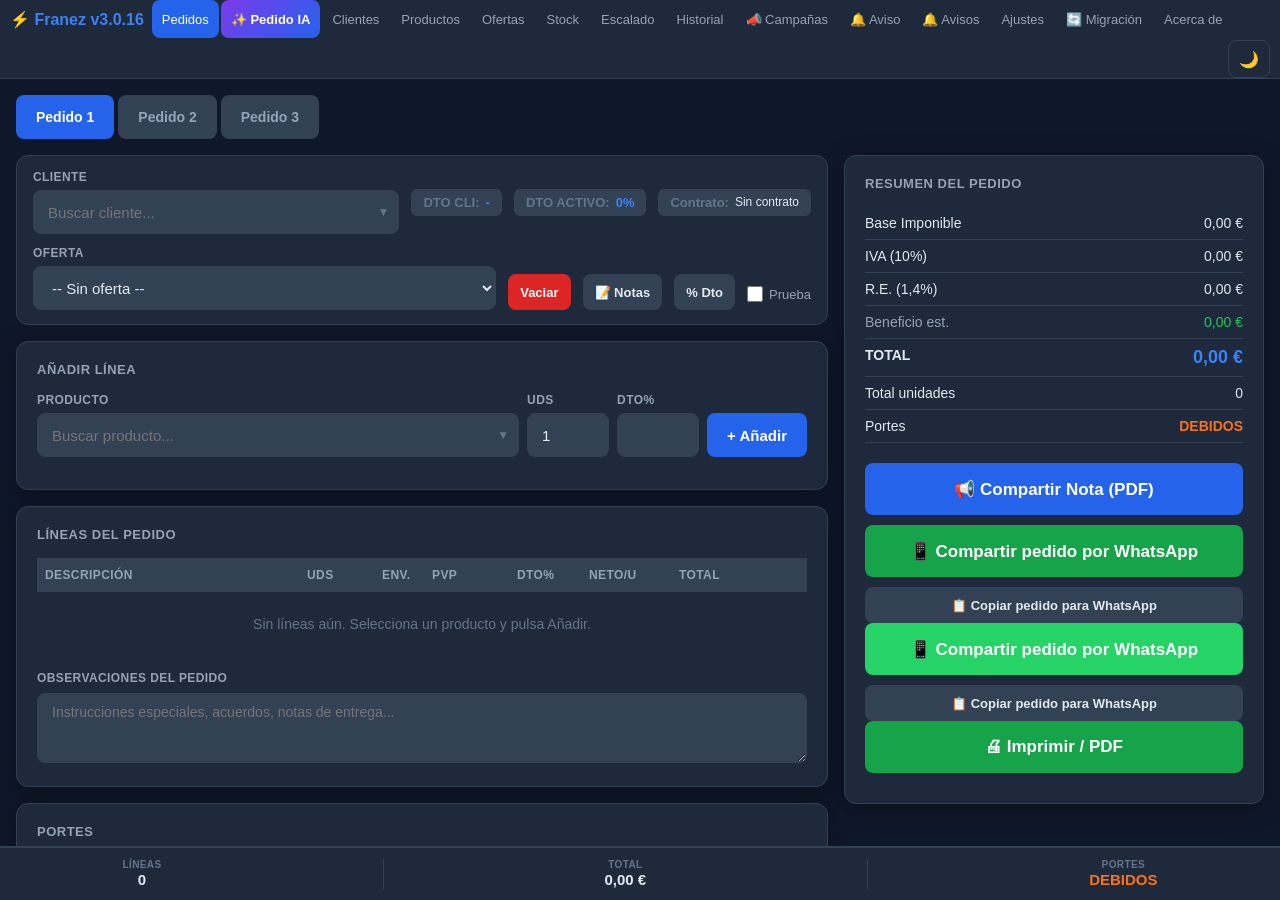
<file: v3.html>
<!DOCTYPE html>
<html lang="es">
<head>
<meta charset="UTF-8">
<meta name="viewport" content="width=device-width,initial-scale=1.0">
<meta name="theme-color" content="#2563eb">
<meta name="mobile-web-app-capable" content="yes">
<meta name="apple-mobile-web-app-capable" content="yes">
<meta name="apple-mobile-web-app-status-bar-style" content="black-translucent">
<link rel="manifest" href="./manifest.json">
<title>Franez v3.0.16</title>
<style>
html,body{margin:0;width:100%;height:100%;overflow:hidden;background:#0f172a}
#app-frame{display:block;width:100%;height:100%;border:0}
</style>
</head>
<body>
<iframe id="app-frame" src="index.html" title="Franez"></iframe>
<script>
(function(){
  var frame=document.getElementById('app-frame');

  function instalarV3(){
    var w=frame.contentWindow,d=frame.contentDocument;
    if(!w||!d||!d.body)return;

    /* V3: el popup deja de existir como función visible, pero el nodo se conserva
       para que los listeners antiguos no provoquen errores al ejecutarse. */
    w.initPopupInicio=function(){};
    var popup=d.getElementById('popup-inicio');
    if(popup){
      popup.style.setProperty('display','none','important');
      popup.setAttribute('aria-hidden','true');
    }

    /* V3: versión */
    d.title='Franez v3.0.16';
    var navTitle=d.getElementById('nav-title');
    if(navTitle)navTitle.textContent='⚡ Franez v3.0.16';

    /* Evitar duplicados */
    if(d.getElementById('nav-avisos-v3')){
      actualizarAvisos();
      return;
    }

    var nav=d.getElementById('nav');
    if(!nav)return;

    /* Nueva pestaña Avisos */
    var btn=d.createElement('button');
    btn.id='nav-avisos-v3';
    btn.className='nav-btn';
    btn.innerHTML='🔔 Avisos <span class="nav-badge hidden" id="avisos-badge-v3">0</span>';
    btn.onclick=function(){
      w.showPanel('avisos-v3',btn);
      renderAvisos();
    };

    var ajustes=d.querySelector('.nav-btn[onclick*="showPanel(\'ajustes\'"]');
    if(ajustes)nav.insertBefore(btn,ajustes);
    else nav.appendChild(btn);

    /* Panel de avisos, completamente desplazable */
    var panel=d.createElement('div');
    panel.className='panel';
    panel.id='panel-avisos-v3';
    panel.innerHTML=
      '<div class="card" style="max-width:1100px;margin:0 auto">'+
        '<div style="display:flex;justify-content:space-between;align-items:center;gap:10px;flex-wrap:wrap;margin-bottom:18px">'+
          '<div>'+
            '<div class="card-title" style="margin:0">🔔 Avisos</div>'+
            '<div style="font-size:13px;color:var(--text3);margin-top:5px">Todo lo que requiere tu atención, sin ventanas emergentes.</div>'+
          '</div>'+
          '<button class="btn btn-ghost btn-sm" id="avisos-refresh-v3">Actualizar</button>'+
        '</div>'+
        '<div id="avisos-content-v3"></div>'+
      '</div>';
    d.body.appendChild(panel);

    var style=d.createElement('style');
    style.id='estilos-avisos-v3';
    style.textContent=
      '#panel-avisos-v3{overflow-y:auto!important;-webkit-overflow-scrolling:touch;padding-bottom:80px}'+
      '#panel-avisos-v3 .card{min-height:fit-content}'+
      '.aviso-v3{border:1px solid var(--border);border-radius:12px;padding:14px;margin-bottom:10px;background:var(--card);color:var(--text);box-shadow:var(--shadow)}'+
      '.aviso-v3.urgente{border-left:4px solid #ef4444}'+
      '.aviso-v3.proximo{border-left:4px solid #f59e0b}'+
      '.aviso-v3.normal{border-left:4px solid #22c55e}'+
      '.aviso-v3-title{font-weight:700;font-size:14px;margin-bottom:5px}'+
      '.aviso-v3-meta{font-size:12px;color:var(--text3)}'+
      '.aviso-v3-empty{padding:28px 16px;text-align:center;color:var(--text3);border:1px dashed var(--border);border-radius:12px}'+
      '#popup-inicio{display:none!important}';
    d.head.appendChild(style);

    function getContratos(){
      if(typeof w.getContratosProximos==='function')return w.getContratosProximos();
      var dias=(w.state&&w.state.config&&w.state.config.diasContrato)||21;
      return (w.state&&Array.isArray(w.state.clientes)?w.state.clientes:[]).filter(function(c){
        if(!c.contrato||typeof w.diasParaVencer!=='function')return false;
        var x=w.diasParaVencer(c.contrato);
        return x>=0&&x<=dias;
      }).sort(function(a,b){
        return w.diasParaVencer(a.contrato)-w.diasParaVencer(b.contrato);
      });
    }

    function renderAvisos(){
      var box=d.getElementById('avisos-content-v3');
      if(!box)return;

      var contratos=getContratos();

      if(!contratos.length){
        box.innerHTML='<div class="aviso-v3-empty">✓ No tienes avisos pendientes de contratos.</div>';
        actualizarAvisos();
        return;
      }

      box.innerHTML=contratos.map(function(c){
        var dias=typeof w.diasParaVencer==='function'?w.diasParaVencer(c.contrato):0;
        var clase=dias<=7?'urgente':(dias<=14?'proximo':'normal');
        var texto=dias===0?'Vence hoy':(dias===1?'Vence mañana':'Vence en '+dias+' días');
        var fecha=typeof w.formatContratoDisplay==='function'?w.formatContratoDisplay(c.contrato):c.contrato;
        var nombre=typeof w.escH==='function'?w.escH(c.nombreCompleto):c.nombreCompleto||'Cliente';

        return '<div class="aviso-v3 '+clase+'">'+
          '<div class="aviso-v3-title">📋 '+nombre+'</div>'+
          '<div class="aviso-v3-meta"><strong>'+texto+'</strong> · Fecha de contrato: '+fecha+'</div>'+
        '</div>';
      }).join('');

      actualizarAvisos();
    }

    function actualizarAvisos(){
      var badge=d.getElementById('avisos-badge-v3');
      if(!badge)return;

      var contratos=[];
      if(typeof w.getContratosProximos==='function'){
        contratos=w.getContratosProximos();
      }else if(w.state&&Array.isArray(w.state.clientes)&&typeof w.diasParaVencer==='function'){
        var dias=(w.state.config&&w.state.config.diasContrato)||21;
        contratos=w.state.clientes.filter(function(c){
          if(!c.contrato)return false;
          var x=w.diasParaVencer(c.contrato);
          return x>=0&&x<=dias;
        });
      }

      var n=contratos.length;
      badge.textContent=n;
      badge.classList.toggle('hidden',n===0);
    }

    var refresh=d.getElementById('avisos-refresh-v3');
    if(refresh)refresh.onclick=renderAvisos;

    /* Reflejar v3 también en Acerca de */
    var aboutVersion=d.getElementById('about-version');
    if(aboutVersion)aboutVersion.textContent='v3.0.16';

    var aboutChange=d.getElementById('about-changelog');
    if(aboutChange){
      var item=d.createElement('div');
      item.className='changelog-item';
      item.innerHTML='<span class="changelog-version">v3.0.16</span><span class="changelog-desc">Nueva pestaña Avisos. Se elimina el popup de inicio. Inicio de la etapa 3: el desarrollo técnico de Franez pasa a estar bajo el mando de ChatGPT.</span>';
      aboutChange.insertBefore(item,aboutChange.firstChild);
    }

    w.renderAvisosV3=renderAvisos;
    actualizarAvisos();
  }


  /* V3.0.8 — BACKUP AUTOMÁTICO SIMPLE
     Sin permisos ni carpetas especiales: el JSON se descarga en la carpeta
     de descargas configurada por el navegador. El usuario conserva el control:
     puede desactivar el automático en Ajustes y siempre puede usar el botón Backup.
  */
  var BACKUP_AUTO_KEY='franez_backup_automatico';
  var BACKUP_DAY_KEY='franez_backup_ultimo_dia';

  function backupAutomaticoActivo(){
    return localStorage.getItem(BACKUP_AUTO_KEY)!=='off';
  }

  function construirDatosBackup(){
    var w=frame.contentWindow;
    var st=w.state||{};
    return {
      backupVersion:'1',
      appVersion:'3.0.16',
      fechaBackup:new Date().toISOString(),
      clientes:Array.isArray(st.clientes)?st.clientes:[],
      productos:Array.isArray(st.productos)?st.productos:[],
      ofertas:Array.isArray(st.ofertas)?st.ofertas:[],
      pedidos:Array.isArray(st.pedidos)?st.pedidos:[],
      historial:Array.isArray(st.historial)?st.historial:[],
      stock:st.stock||{},
      delegado:st.delegado||'',
      campanas:Array.isArray(st.campanas)?st.campanas:[],
      config:st.config||{},
      acumuladoMensual:st.acumuladoMensual||{},
      rutaDia:st.rutaDia||{fecha:'',clientes:[]},
      datosLocales:{
        planSemana:localStorage.getItem('planSemana')||'',
        franez_zonas:localStorage.getItem('franez_zonas')||'',
        franez_ts:localStorage.getItem('franez_ts')||''
      }
    };
  }

  function backupFechaISO(){
    var d=new Date();
    return d.getFullYear()+'-'+('0'+(d.getMonth()+1)).slice(-2)+'-'+('0'+d.getDate()).slice(-2);
  }

  async function esperarDatosCRM(){
    var w=frame.contentWindow;
    for(var i=0;i<40;i++){
      try{
        if(w.state && Array.isArray(w.state.clientes) && w.state.clientes.length>0)return true;
        if(w._fbGet&&w._fbRef&&w._fbDb){
          var snap=await w._fbGet(w._fbRef(w._fbDb,'franez'));
          if(snap&&snap.exists()){
            var remote=snap.val()||{};
            if(Array.isArray(remote.clientes)&&remote.clientes.length>0){
              for(var j=0;j<20;j++){
                if(w.state&&Array.isArray(w.state.clientes)&&w.state.clientes.length>0)return true;
                await new Promise(function(r){setTimeout(r,250);});
              }
              return true;
            }
          }
          return true;
        }
      }catch(e){}
      await new Promise(function(r){setTimeout(r,250);});
    }
    return !!(w.state&&Array.isArray(w.state.clientes));
  }

  async function descargarBackup(manual){
    await esperarDatosCRM();
    var datos=construirDatosBackup();
    var nombre='backup_'+backupFechaISO()+'.json';
    var blob=new Blob([JSON.stringify(datos,null,2)],{type:'application/json;charset=utf-8'});
    var url=URL.createObjectURL(blob);
    var a=document.createElement('a');
    a.href=url;
    a.download=nombre;
    a.style.display='none';
    document.body.appendChild(a);
    a.click();
    setTimeout(function(){URL.revokeObjectURL(url);a.remove();},1500);
    localStorage.setItem(BACKUP_DAY_KEY,backupFechaISO());
    var w=frame.contentWindow;
    if(w.toast)w.toast(manual?'🛡️ Backup manual descargado ✓':'🛡️ Backup automático descargado ✓','ok');
    return true;
  }

  async function ejecutarBackupAutomatico(){
    if(!backupAutomaticoActivo())return;
    var hoy=backupFechaISO();
    if(localStorage.getItem(BACKUP_DAY_KEY)===hoy)return;
    try{
      await descargarBackup(false);
    }catch(e){
      var w=frame.contentWindow;
      if(w.toast)w.toast('⚠️ No se pudo descargar el backup automático. Puedes usar 🛡️ Backup.','error');
      console.error('Backup automático:',e);
    }
  }

  async function forzarBackupManual(){
    try{
      await descargarBackup(true);
    }catch(e){
      var w=frame.contentWindow;
      if(w.toast)w.toast('⚠️ No se pudo crear el backup: '+String(e&&e.message?e.message:e),'error');
      console.error('Backup manual:',e);
    }
  }

  function instalarAjusteBackup(){
    var w=frame.contentWindow,d=frame.contentDocument;
    if(!w||!d)return;
    if(d.getElementById('ajuste-backup-auto-v308'))return;

    var panel=d.getElementById('panel-ajustes')||d.querySelector('[id*="ajustes"]');
    if(!panel)return;

    var card=d.createElement('div');
    card.id='ajuste-backup-auto-v308';
    card.className='card';
    card.style.marginTop='14px';
    card.innerHTML=
      '<div class="card-title">🛡️ Copia de seguridad</div>'+
      '<div style="font-size:13px;color:var(--text3);line-height:1.5;margin:6px 0 12px">Se crea automáticamente una copia completa una vez al día, la primera vez que se abre el CRM ese día, y se descarga en la carpeta de Descargas.</div>'+
      '<div style="display:flex;gap:8px;flex-wrap:wrap;align-items:center">'+
        '<button class="btn btn-primary btn-sm" id="backup-manual-v316">🛡️ Hacer backup ahora</button>'+
        '<button class="btn btn-ghost btn-sm" id="backup-toggle-v316"></button>'+
      '</div>'+
      '<div id="backup-status-v316" style="font-size:12px;color:var(--text3);margin-top:8px"></div>'+
      '<div style="font-size:11px;color:var(--text3);margin-top:8px">VERSIÓN PÚBLICA · Pruebas de copia de seguridad.</div>';
    panel.appendChild(card);

    var sw=d.getElementById('backup-toggle-v316');
    var manual=d.getElementById('backup-manual-v316');
    var status=d.getElementById('backup-status-v316');
    function refrescarBackupUI(){
      var activo=backupAutomaticoActivo();
      sw.textContent=activo?'⏸️ Desconectar backup automático':'▶️ Conectar backup automático';
      status.textContent=activo?'Backup automático: ACTIVADO':'Backup automático: DESACTIVADO';
    }
    sw.onclick=function(){
      var activo=backupAutomaticoActivo();
      localStorage.setItem(BACKUP_AUTO_KEY,activo?'off':'on');
      refrescarBackupUI();
      if(w.toast)w.toast(activo?'🛡️ Backup automático desconectado':'🛡️ Backup automático activado ✓','ok');
    };
    manual.onclick=function(){forzarBackupManual();};
    refrescarBackupUI();
  }


  var MENSAJE_COMPARTIR_KEY='franez_mensaje_compartir_pedido_v308';
  var MENSAJE_COMPARTIR_DEFAULT='Te envío este resumen únicamente para que puedas comprobar que el pedido que he pasado es correcto. Si ves cualquier error o algo que no coincida, por favor, házmelo saber. Muchas gracias.';

  function clientePedidoActual(){
    var w=frame.contentWindow;
    if(!w||!w.state||!Array.isArray(w.state.pedidos))return null;
    var p=w.state.pedidos[w.currentOrder||0];
    return p&&w.getClienteById?w.getClienteById(p.clienteId):null;
  }
  function mensajeCompartirActual(){return localStorage.getItem(MENSAJE_COMPARTIR_KEY)||MENSAJE_COMPARTIR_DEFAULT;}
  function normalizarTelefonoV308(v){
    var s=String(v||'').replace(/\D/g,'');
    if(!s)return '';
    if(s.indexOf('0034')===0)s=s.substring(4);
    if(s.indexOf('34')===0&&s.length===11)return s;
    if(s.length===9)return '34'+s;
    return s;
  }
  function construirMensajePedidoV308(){
    var w=frame.contentWindow,p=w.state&&w.state.pedidos?w.state.pedidos[w.currentOrder||0]:null;
    if(!p||!Array.isArray(p.lineas)||!p.lineas.length)return '';
    var lineas=p.lineas.map(function(l){
      var pvp=typeof w.fmNum==='function'?w.fmNum(l.pvp):Number(l.pvp||0).toFixed(2).replace('.',',');
      return '• '+String(l.nombre||'Producto')+' — '+(parseInt(l.uds)||0)+' uds. — PVP '+pvp+' €';
    }).join('\n');
    return mensajeCompartirActual()+'\n\n'+lineas+'\n\nLos precios indicados son PVP.';
  }
  function construirTextoEntregasV308(p){
    if(!p||!p.entregasOverride||!Array.isArray(p.lineas))return '';
    var out=[];
    p.lineas.forEach(function(l,idx){
      var nombre=String(l.nombre||'').toUpperCase(),uds=parseInt(l.uds)||0;
      var aplica=(nombre.indexOf('PHILUS')>-1&&uds>=48)||(nombre.indexOf('PHILUS')===-1&&uds>=12);
      if(!aplica)return;
      var ov=p.entregasOverride['linea_'+idx];if(!ov)return;
      var e1=ov.e1||Math.floor(uds/2),e2=uds-e1;
      out.push('• '+(l.nombre||'Producto')+': '+e1+' uds. — Envío 1: '+(ov.f1||'sin fecha')+' | '+e2+' uds. — Envío 2: '+(ov.f2||'sin fecha'));
    });
    return out.length?'ENTREGAS FRACCIONADAS\n'+out.join('\n'):'';
  }
  function copiarPedidoWhatsAppV308(){
    var texto=construirMensajePedidoV308();if(!texto)return;
    if(navigator.clipboard&&navigator.clipboard.writeText){
      navigator.clipboard.writeText(texto).then(function(){var w=frame.contentWindow;if(w.toast)w.toast('📋 Pedido copiado. Pégalo en WhatsApp Business.','ok');}).catch(function(){fallbackCopiarV308(texto);});
    }else fallbackCopiarV308(texto);
  }
  function fallbackCopiarV308(texto){
    var d=frame.contentDocument,ta=d.createElement('textarea');ta.value=texto;ta.style.position='fixed';ta.style.opacity='0';d.body.appendChild(ta);ta.select();try{d.execCommand('copy');}catch(e){}ta.remove();var w=frame.contentWindow;if(w.toast)w.toast('📋 Pedido copiado. Pégalo en WhatsApp Business.','ok');
  }
  function abrirWhatsAppPedidoV308(){
    var w=frame.contentWindow,c=clientePedidoActual(),texto=construirMensajePedidoV308();if(!texto)return;
    var telefono=normalizarTelefonoV308(c&&(c.movil||c.telefono));
    if(!telefono){copiarPedidoWhatsAppV308();if(w.toast)w.toast('⚠️ Este cliente no tiene móvil/teléfono. He copiado el pedido para pegarlo manualmente.','error');return;}
    var normal='https://wa.me/'+telefono+'?text='+encodeURIComponent(texto);
    var intent='intent://send?phone='+telefono+'&text='+encodeURIComponent(texto)+'#Intent;scheme=whatsapp;package=com.whatsapp.w4b;end';
    var salio=false;
    function cancelarFallback(){salio=true;document.removeEventListener('visibilitychange',vis);window.removeEventListener('pagehide',vis);}
    function vis(){if(document.hidden)cancelarFallback();}
    document.addEventListener('visibilitychange',vis);
    window.addEventListener('pagehide',vis);
    window.location.href=intent;
    setTimeout(function(){if(!salio){cancelarFallback();window.location.href=normal;}},1400);
  }
  function instalarBotonWhatsApp(){
    var w=frame.contentWindow,d=frame.contentDocument;if(!w||!d||d.getElementById('btn-wa-pedido-v308'))return;
    var pdf=d.querySelector('button[onclick*="compartirNota"]');if(!pdf)return;
    var b=d.createElement('button');b.id='btn-wa-pedido-v308';b.className='btn btn-lg';b.style.cssText='background:#25d366;color:#fff;border:none';b.innerHTML='📱 Compartir pedido por WhatsApp';b.title='Prepara el pedido para el cliente. Tú tendrás que pulsar Enviar.';b.onclick=abrirWhatsAppPedidoV308;pdf.parentNode.insertBefore(b,pdf.nextSibling);
    var c=d.createElement('button');c.id='btn-copy-wa-pedido-v308';c.className='btn btn-ghost btn-sm';c.style.width='100%';c.textContent='📋 Copiar pedido para WhatsApp';c.title='Plan B: copia el mensaje completo al portapapeles.';c.onclick=copiarPedidoWhatsAppV308;b.parentNode.insertBefore(c,b.nextSibling);
  }
  function instalarMensajeCompartir(){
    var w=frame.contentWindow,d=frame.contentDocument;if(!w||!d||d.getElementById('ajuste-mensaje-compartir-v308'))return;
    var panel=d.getElementById('panel-ajustes')||d.querySelector('[id*="ajustes"]');if(!panel)return;
    var card=d.createElement('div');card.id='ajuste-mensaje-compartir-v308';card.className='card';card.style.marginTop='14px';
    card.innerHTML='<div class="card-title">✉️ Mensaje al compartir pedidos</div><div style="font-size:13px;color:var(--text3);line-height:1.5;margin-bottom:10px">Este texto se añadirá al compartir el pedido por email o WhatsApp. Puedes modificarlo cuando quieras.</div><textarea id="mensaje-compartir-v308" style="min-height:120px"></textarea><div style="display:flex;gap:8px;flex-wrap:wrap;margin-top:10px"><button class="btn btn-primary btn-sm" id="guardar-mensaje-compartir-v308">Guardar mensaje</button><button class="btn btn-ghost btn-sm" id="restaurar-mensaje-compartir-v308">Restaurar texto original</button></div>';
    panel.appendChild(card);var ta=d.getElementById('mensaje-compartir-v308');ta.value=mensajeCompartirActual();
    d.getElementById('guardar-mensaje-compartir-v308').onclick=function(){localStorage.setItem(MENSAJE_COMPARTIR_KEY,ta.value.trim()||MENSAJE_COMPARTIR_DEFAULT);if(w.toast)w.toast('✉️ Mensaje guardado ✓','ok');};
    d.getElementById('restaurar-mensaje-compartir-v308').onclick=function(){ta.value=MENSAJE_COMPARTIR_DEFAULT;localStorage.setItem(MENSAJE_COMPARTIR_KEY,MENSAJE_COMPARTIR_DEFAULT);if(w.toast)w.toast('✉️ Mensaje restaurado ✓','ok');};
  }
  function instalarContratoEditable(){
    var w=frame.contentWindow,d=frame.contentDocument;if(!w||!d)return;var bc=d.getElementById('badge-contrato');if(!bc||bc.dataset.v308)return;bc.dataset.v308='1';bc.style.cursor='pointer';bc.title='Pulsar para modificar la fecha de caducidad del contrato';
    bc.onclick=function(){
      var c=clientePedidoActual();if(!c){if(w.toast)w.toast('Selecciona primero un cliente.','err');return;}var actual=c.contrato||'';
      var html='<div style="padding:16px"><div style="font-size:14px;font-weight:700;margin-bottom:12px">📅 Fecha de caducidad del contrato</div><div style="font-size:12px;color:var(--text3);margin-bottom:8px">Cliente: '+(w.escH?w.escH(c.nombreComercial||c.nombreCompleto||'Cliente'):'Cliente')+'</div><input id="v308-contrato-date" type="date" value="'+String(actual).replace(/[^0-9-]/g,'')+'" style="width:100%;margin-bottom:14px"><div style="display:flex;gap:8px;justify-content:flex-end"><button class="btn btn-ghost" onclick="cerrarMiniModal()">Cancelar</button><button class="btn btn-primary" id="v308-guardar-contrato">Guardar</button></div></div>';
      if(typeof w.mostrarMiniModal==='function'){
        w.mostrarMiniModal(html);setTimeout(function(){var save=d.getElementById('v308-guardar-contrato');if(save)save.onclick=function(){var inp=d.getElementById('v308-contrato-date');c.contrato=inp&&inp.value?inp.value:'';if(typeof w.saveState==='function')w.saveState();if(typeof w.updateClientPreview==='function')w.updateClientPreview();if(typeof w.renderSummary==='function')w.renderSummary();if(typeof w.checkAlerts==='function')w.checkAlerts();if(typeof w.renderAvisosV3==='function')w.renderAvisosV3();if(typeof w.cerrarMiniModal==='function')w.cerrarMiniModal();if(w.toast)w.toast('📅 Fecha de contrato guardada ✓','ok');};},50);
      }else{var nuevo=prompt('Nueva fecha de caducidad (AAAA-MM-DD):',actual);if(nuevo!==null){c.contrato=nuevo;w.saveState();w.updateClientPreview();if(w.renderAvisosV3)w.renderAvisosV3();}}
    };
  }
  function sobrescribirCompartirNota(){
    var w=frame.contentWindow;if(!w||typeof w.verificarPedidoAntesDePDF!=='function'||typeof w.buildPDF!=='function'||typeof w.pdfToBlob!=='function')return;if(w.compartirNota&&w.compartirNota.__v308)return;
    var fn=function(){w.verificarPedidoAntesDePDF(function(){if(typeof w.guardarEnHistorial==='function')w.guardarEnHistorial();var nd=w.buildNdFromCurrentOrder();if(!nd.pedido.lineas||!nd.pedido.lineas.length){w.toast('Sin líneas en el pedido','err');return;}var p=nd.pedido,originalNotas=p.notas||'',entTexto=construirTextoEntregasV308(p);try{if(entTexto)p.notas=originalNotas?(originalNotas+'\n\n'+entTexto):entTexto;var pdfStr=w.buildPDF(nd),blob=w.pdfToBlob(pdfStr),fname=(typeof w.formatFName==='function'?w.formatFName(nd):'pedido.pdf');var file=new File([blob],fname,{type:'application/pdf'}),cli=nd.cliente||{},nombre=cli.nombreCompleto||cli.nombreComercial||'cliente';if(navigator.canShare&&navigator.canShare({files:[file]})){navigator.share({files:[file],title:'Pedido de '+nombre}).catch(function(){});}else{var a=document.createElement('a');a.href=URL.createObjectURL(blob);a.download=fname;a.click();if(w.toast)w.toast('PDF descargado ✓','ok');}}catch(e){w.toast('Error generando PDF: '+e.message,'err');}finally{p.notas=originalNotas;}});};fn.__v308=true;w.compartirNota=fn;
  }

  function arrancar(){
    setTimeout(function(){
      instalarV3();
      instalarAjusteBackup();
      instalarMensajeCompartir();
      instalarBotonWhatsApp();
      instalarContratoEditable();
      sobrescribirCompartirNota();
      setTimeout(function(){
        instalarAjusteBackup();
        instalarMensajeCompartir();
        instalarBotonWhatsApp();
        instalarContratoEditable();
        sobrescribirCompartirNota();
        ejecutarBackupAutomatico();
      },900);
    },50);
  }

  frame.addEventListener('load',arrancar);
})();
</script>
</body>
</html>
</file>
<file: franez.css>
﻿*{box-sizing:border-box;margin:0;padding:0}
body{font-family:'Inter',Roboto,sans-serif;background:#0f172a;color:#e2e8f0;min-height:100vh;font-size:15px}
:root{--cobalt:#2563eb;--cobalt-dark:#1d4ed8;--cobalt-light:#3b82f6;--slate:#1e293b;--slate2:#334155;--slate3:#475569;--card:#1e293b;--border:#334155;--green:#16a34a;--red:#dc2626;--orange:#ea580c;--purple:#7c3aed;--text:#e2e8f0;--text2:#94a3b8;--text3:#64748b;--radius:12px;--shadow:0 4px 24px rgba(0,0,0,0.3)}
/* TEMA CLARO */
html.tema-claro{--slate:#f1f5f9;--slate2:#e2e8f0;--slate3:#cbd5e1;--card:#ffffff;--border:#cbd5e1;--text:#1e293b;--text2:#475569;--text3:#94a3b8;--shadow:0 4px 24px rgba(0,0,0,0.10)}
html.tema-claro body{background:#f8fafc;color:#1e293b}
html.tema-claro input[type=text],html.tema-claro input[type=email],html.tema-claro input[type=number],html.tema-claro input[type=date],html.tema-claro select,html.tema-claro textarea{background:#e2e8f0;border-color:#cbd5e1;color:#1e293b}
html.tema-claro select option{background:#e2e8f0;color:#1e293b}
html.tema-claro .cb-input{background:#e2e8f0;border-color:#cbd5e1;color:#1e293b}
html.tema-claro .cb-list{background:#f1f5f9;border-color:var(--cobalt-light)}
html.tema-claro .lines-table tr:hover td{background:rgba(0,0,0,.04)}
/* TEMA SOL */
html.tema-sol{--slate:#ffffff;--slate2:#f0f0f0;--slate3:#cccccc;--card:#ffffff;--border:#999999;--text:#000000;--text2:#1a1a1a;--text3:#444444;--shadow:0 4px 24px rgba(0,0,0,0.15)}
html.tema-sol body{background:#ffffff;color:#000000}
html.tema-sol input[type=text],html.tema-sol input[type=email],html.tema-sol input[type=number],html.tema-sol input[type=date],html.tema-sol select,html.tema-sol textarea{background:#f0f0f0;border-color:#999;color:#000}
html.tema-sol select option{background:#f0f0f0;color:#000}
html.tema-sol .cb-input{background:#f0f0f0;border-color:#999;color:#000}
html.tema-sol .cb-list{background:#ffffff;border-color:#000}
html.tema-sol .lines-table tr:hover td{background:rgba(0,0,0,.06)}
html.tema-sol .toast{background:#f0f0f0;color:#000}
/* BOTÓN TEMA */
#btn-tema{background:transparent;color:var(--text2);padding:7px 10px;border-radius:8px;font-size:16px;min-height:38px;transition:all .2s;margin-left:auto;border:1px solid var(--border)}
#btn-tema:hover{background:var(--cobalt);color:#fff;border-color:var(--cobalt)}
button{cursor:pointer;border:none;outline:none;font-family:inherit}
input,select,textarea{font-family:inherit;outline:none}
.hidden{display:none!important}
/* NAV */
#nav{background:var(--slate);border-bottom:1px solid var(--border);display:flex;align-items:center;padding:0 10px;min-height:56px;gap:2px;position:sticky;top:0;z-index:100;flex-wrap:wrap}
#nav-title{font-weight:700;font-size:16px;color:var(--cobalt-light);margin-right:6px;white-space:nowrap;padding:4px 0}
.nav-btn{background:transparent;color:var(--text2);padding:7px 10px;border-radius:8px;font-size:13px;font-weight:500;transition:all .2s;min-height:38px;position:relative;white-space:nowrap}
.nav-btn:hover{background:var(--cobalt);color:#fff}
.nav-btn.active{background:var(--cobalt);color:#fff}
.nav-btn.ai-btn{background:linear-gradient(135deg,#7c3aed,#2563eb);color:#fff;font-weight:700}
.nav-btn.ai-btn:hover,.nav-btn.ai-btn.active{background:linear-gradient(135deg,#6d28d9,#1d4ed8);box-shadow:0 0 16px rgba(124,58,237,.5)}
.nav-badge{position:absolute;top:3px;right:3px;background:var(--red);color:#fff;border-radius:10px;font-size:10px;font-weight:700;padding:1px 5px;min-width:16px;text-align:center;line-height:1.4}
/* TOAST */
#toast-container{position:fixed;bottom:80px;right:24px;z-index:9999;display:flex;flex-direction:column;gap:8px;pointer-events:none}
.toast{background:var(--slate2);color:#fff;padding:12px 20px;border-radius:10px;font-size:14px;box-shadow:var(--shadow);max-width:340px;animation:slideIn .3s ease;pointer-events:all}
.toast.ok{border-left:4px solid var(--green)}.toast.err{border-left:4px solid var(--red)}
@keyframes slideIn{from{transform:translateX(110px);opacity:0}to{transform:translateX(0);opacity:1}}
/* PANELS */
.panel{display:none;padding:16px;max-width:1400px;margin:0 auto;padding-bottom:80px}
.panel.active{display:block}
/* CARDS */
.card{background:var(--card);border:1px solid var(--border);border-radius:var(--radius);padding:20px;margin-bottom:16px;box-shadow:var(--shadow)}
.card-title{font-size:13px;font-weight:700;color:var(--text2);text-transform:uppercase;letter-spacing:.5px;margin-bottom:16px}
/* FORMS */
.form-row{display:flex;gap:12px;flex-wrap:wrap;margin-bottom:12px}
.form-group{display:flex;flex-direction:column;gap:6px;flex:1;min-width:140px}
.form-group label{font-size:12px;color:var(--text2);font-weight:600;text-transform:uppercase;letter-spacing:.4px}
input[type=text],input[type=email],input[type=number],input[type=date],select,textarea{background:var(--slate2);border:1px solid var(--border);color:var(--text);padding:10px 14px;border-radius:8px;font-size:15px;width:100%;min-height:44px;transition:border .2s}
input:focus,select:focus,textarea:focus{border-color:var(--cobalt-light)}
select option{background:var(--slate2)}
textarea{resize:vertical;min-height:80px}
/* BUTTONS */
.btn{display:inline-flex;align-items:center;justify-content:center;gap:8px;padding:10px 20px;border-radius:8px;font-size:15px;font-weight:600;min-height:44px;transition:all .2s;white-space:nowrap}
.btn-primary{background:var(--cobalt);color:#fff}.btn-primary:hover{background:var(--cobalt-dark)}
.btn-success{background:var(--green);color:#fff}.btn-success:hover{background:#15803d}
.btn-danger{background:var(--red);color:#fff}.btn-danger:hover{background:#b91c1c}
.btn-ghost{background:var(--slate2);color:var(--text)}.btn-ghost:hover{background:var(--slate3)}
.btn-ai{background:linear-gradient(135deg,#7c3aed,#2563eb);color:#fff;font-weight:700}
.btn-ai:hover{background:linear-gradient(135deg,#6d28d9,#1d4ed8);box-shadow:0 4px 20px rgba(124,58,237,.4)}
.btn-ai:disabled{opacity:.5;cursor:not-allowed}
.btn-sm{padding:6px 12px;font-size:13px;min-height:36px}
.btn-lg{padding:14px 28px;font-size:17px;min-height:52px;width:100%;margin-bottom:10px}
#btn-anadir:focus{border:2px solid #60a5fa!important;box-shadow:0 0 0 3px rgba(96,165,250,0.4),0 0 16px rgba(37,99,235,0.6)!important;background:#3b82f6!important;outline:none}
/* COMBOBOX */
.cb-wrap{position:relative;flex:1}
.cb-input{background:var(--slate2);border:1px solid var(--border);color:var(--text);padding:10px 36px 10px 14px;border-radius:8px;font-size:15px;width:100%;min-height:44px;cursor:text;transition:border .2s}
.cb-input:focus{border-color:var(--cobalt-light)}
.cb-arrow{position:absolute;right:10px;top:50%;transform:translateY(-50%);color:var(--text3);pointer-events:none;font-size:12px}
.cb-list{position:absolute;top:calc(100% + 4px);left:0;right:0;background:var(--slate);border:1px solid var(--cobalt-light);border-radius:8px;z-index:500;max-height:280px;overflow-y:auto;box-shadow:0 8px 32px rgba(0,0,0,.5);display:none}
.cb-list.open{display:block}
.cb-item{padding:10px 14px;cursor:pointer;font-size:14px;border-bottom:1px solid var(--border);line-height:1.3}
.cb-item:last-child{border-bottom:none}
.cb-item:hover,.cb-item.active{background:var(--cobalt);color:#fff}
.cb-item-sub{font-size:12px;opacity:.75;margin-top:2px}
.cb-empty{padding:12px 14px;color:var(--text3);font-size:13px;text-align:center}
/* PEDIDOS */
#pedidos-container{display:grid;grid-template-columns:1fr 420px;gap:16px;align-items:start}
#order-tabs{display:flex;gap:4px;margin-bottom:16px}
.order-tab{background:var(--slate2);color:var(--text2);padding:10px 20px;border-radius:8px;font-size:14px;font-weight:600;min-height:44px;transition:all .2s}
.order-tab.active{background:var(--cobalt);color:#fff}
#status-bar{background:var(--slate);border:1px solid var(--border);border-radius:var(--radius);padding:14px 16px;margin-bottom:16px;display:flex;flex-wrap:wrap;gap:12px;align-items:center}
.status-badge{background:var(--slate2);padding:6px 12px;border-radius:6px;font-size:13px;display:inline-flex;gap:6px;align-items:center}
.badge-label{color:var(--text3);font-weight:600}
.badge-value{color:var(--cobalt-light);font-weight:700}
.lines-table{width:100%;border-collapse:collapse;font-size:14px}
.lines-table th{background:var(--slate2);color:var(--text2);padding:10px 8px;text-align:left;font-size:12px;text-transform:uppercase;letter-spacing:.4px;font-weight:700}
.lines-table td{padding:10px 8px;border-bottom:1px solid var(--border);vertical-align:middle}
.lines-table tr:hover td{background:rgba(255,255,255,.03)}
#summary-card{position:sticky;top:72px}
.summary-row{display:flex;justify-content:space-between;padding:8px 0;border-bottom:1px solid var(--border);font-size:14px}
.summary-row:last-child{border:none}
.summary-total{font-size:18px;font-weight:700;color:var(--cobalt-light)}
.notas-pedido{width:100%;background:var(--slate2);border:1px solid var(--border);color:var(--text);padding:10px 14px;border-radius:8px;font-size:14px;min-height:70px;resize:vertical;font-family:inherit;margin-top:8px}
.notas-pedido:focus{border-color:var(--cobalt-light)}
.stock-aviso{background:#7f1d1d;border:1px solid #dc2626;color:#fecaca;border-radius:8px;padding:10px 14px;font-size:13px;font-weight:600;margin-top:6px;display:none}
.portes-info{background:var(--slate2);border-radius:8px;padding:12px 14px;font-size:13px;flex:1}
.portes-progress{height:6px;background:var(--border);border-radius:3px;margin:8px 0}
.portes-bar{height:6px;background:var(--cobalt);border-radius:3px;transition:width .3s}
/* BARRA INFERIOR FIJA */
#barra-pedido{position:fixed;bottom:0;left:0;right:0;z-index:200;background:var(--slate);border-top:2px solid var(--border);display:none;align-items:center;justify-content:space-around;padding:0 16px;height:54px;gap:8px}
#barra-pedido.visible{display:flex}
.barra-item{display:flex;flex-direction:column;align-items:center;line-height:1.2}
.barra-item-label{font-size:10px;color:var(--text3);font-weight:600;text-transform:uppercase;letter-spacing:.4px}
.barra-item-value{font-size:15px;font-weight:700;color:var(--text)}
.barra-sep{width:1px;height:30px;background:var(--border)}
/* ALERTS */
.alert{border-radius:10px;padding:14px 16px;margin-bottom:12px;display:flex;justify-content:space-between;align-items:flex-start;gap:12px;font-size:14px;line-height:1.5}
.alert-purple{background:#4c1d95;border:1px solid #7c3aed;color:#e9d5ff}
.alert-orange{background:#7c2d12;border:1px solid #ea580c;color:#fed7aa}
.alert-red{background:#7f1d1d;border:1px solid #dc2626;color:#fecaca}
.alert-close{background:transparent;color:inherit;font-size:18px;line-height:1;padding:0;flex-shrink:0;opacity:.7;cursor:pointer}
.alert-close:hover{opacity:1}
/* HISTORIAL */
.hist-table{width:100%;border-collapse:collapse;font-size:13px}
.hist-table th{background:var(--slate2);color:var(--text2);padding:10px 8px;text-align:left;font-size:12px;font-weight:700;text-transform:uppercase}
.hist-table td{padding:10px 8px;border-bottom:1px solid var(--border);vertical-align:top}
/* ITEMS */
.client-item,.product-item,.offer-item{background:var(--slate2);border-radius:8px;padding:14px 16px;margin-bottom:8px;display:flex;justify-content:space-between;align-items:center;gap:12px;flex-wrap:wrap}
.item-name{font-weight:600;font-size:15px}
.item-sub{font-size:12px;color:var(--text2);margin-top:2px}
.item-actions{display:flex;gap:6px;flex-shrink:0}
/* STATS */
.stats-grid{display:grid;grid-template-columns:repeat(auto-fit,minmax(140px,1fr));gap:12px}
.stat-card{background:var(--slate2);border-radius:10px;padding:16px;text-align:center}
.stat-value{font-size:24px;font-weight:700;color:var(--cobalt-light)}
.stat-label{font-size:12px;color:var(--text2);margin-top:4px;text-transform:uppercase;letter-spacing:.4px}
/* STOCK */
.stock-item{background:var(--slate2);border-radius:8px;padding:12px 16px;margin-bottom:8px;display:flex;justify-content:space-between;align-items:center;gap:12px}
.stock-toggle{border:none;border-radius:8px;padding:8px 16px;font-size:13px;font-weight:700;cursor:pointer;min-width:110px;min-height:40px;transition:all .2s}
.stock-toggle.ok{background:#15803d;color:#fff}
.stock-toggle.nostock{background:var(--red);color:#fff}
/* ESCALADO */
.esc-table{width:100%;border-collapse:collapse;font-size:13px;margin-top:12px}
.esc-table th{background:var(--cobalt);color:#fff;padding:10px 8px;text-align:left;font-size:12px;font-weight:700}
.esc-table td{padding:9px 8px;border-bottom:1px solid var(--border);vertical-align:middle}
.esc-table tr:nth-child(even) td{background:rgba(255,255,255,.03)}
.semaforo-rojo{background:#7f1d1d;border-left:4px solid #ef4444;color:#fca5a5}
.semaforo-amarillo{background:#78350f;border-left:4px solid #f59e0b;color:#fde68a}
.semaforo-verde{background:#064e3b;border-left:4px solid #22c55e;color:#6ee7b7}
.semaforo-gris{background:var(--slate2);border-left:4px solid var(--border);color:var(--text2)}
.visita-card{border-radius:8px;padding:12px 14px;margin-bottom:8px;font-size:13px;cursor:pointer;transition:opacity .2s}
.visita-card:hover{opacity:.85}
.dia-col{background:var(--slate2);border-radius:10px;padding:12px}
.dia-col-header{font-weight:700;font-size:13px;color:var(--text2);margin-bottom:10px;display:flex;justify-content:space-between;align-items:center}
.dia-col-header.hoy{color:var(--cobalt-light)}
/* RESPONSIVE */
@media(max-width:640px){#semana-dias-grid{grid-template-columns:1fr!important}}
.prog-bar{height:8px;border-radius:4px;transition:width .3s}
.prog-green{background:#22c55e}.prog-yellow{background:#eab308}
.prog-red{background:var(--red)}.prog-gray{background:var(--slate3)}
.cli-esc-card{background:var(--slate2);border-radius:10px;padding:16px;margin-bottom:10px}
.cli-esc-name{font-weight:700;font-size:15px;margin-bottom:8px}
.cli-esc-row{display:flex;align-items:center;gap:10px;margin-bottom:6px;font-size:13px;flex-wrap:wrap}
.cli-esc-label{color:var(--text2);min-width:120px}
.tramo-badge{background:var(--cobalt);color:#fff;border-radius:6px;padding:3px 10px;font-size:12px;font-weight:700}
/* IA */
.ia-hero{background:linear-gradient(135deg,#1e1b4b 0%,#1e3a8a 50%,#0f172a 100%);border:1px solid #3730a3;border-radius:16px;padding:28px;margin-bottom:20px;position:relative;overflow:hidden}
.ia-hero::before{content:'';position:absolute;top:-40px;right:-40px;width:200px;height:200px;background:radial-gradient(circle,rgba(124,58,237,.2) 0%,transparent 70%);pointer-events:none}
.ia-hero-title{font-size:22px;font-weight:800;color:#fff;margin-bottom:6px;display:flex;align-items:center;gap:10px;flex-wrap:wrap}
.ia-hero-sub{font-size:14px;color:#a5b4fc;line-height:1.6}
.ia-badge{background:linear-gradient(135deg,#7c3aed,#2563eb);color:#fff;border-radius:20px;padding:3px 12px;font-size:11px;font-weight:700;letter-spacing:.5px}
.ia-step{display:flex;align-items:flex-start;gap:14px;margin-bottom:12px}
.ia-step-num{background:var(--cobalt);color:#fff;border-radius:50%;width:28px;height:28px;flex-shrink:0;display:flex;align-items:center;justify-content:center;font-size:13px;font-weight:700;margin-top:2px}
.ia-step-label{font-size:13px;font-weight:700;color:var(--text);margin-bottom:2px}
.ia-step-sub{font-size:12px;color:var(--text2)}
.ia-textarea{width:100%;background:#0f172a;border:2px solid var(--border);color:var(--text);padding:14px 16px;border-radius:10px;font-size:14px;min-height:150px;resize:vertical;font-family:inherit;line-height:1.6;transition:border .2s}
.ia-textarea:focus{border-color:#7c3aed;box-shadow:0 0 0 3px rgba(124,58,237,.15)}
.ia-textarea::placeholder{color:var(--text3)}
.ia-spinner-wrap{display:flex;flex-direction:column;align-items:center;justify-content:center;padding:40px;gap:16px}
.ia-spinner{width:48px;height:48px;border:4px solid var(--border);border-top-color:#7c3aed;border-radius:50%;animation:spin .8s linear infinite}
@keyframes spin{to{transform:rotate(360deg)}}
.ia-line-card{background:var(--slate);border:1px solid var(--border);border-radius:10px;padding:14px 16px;margin-bottom:10px}
.ia-summary-bar{background:linear-gradient(135deg,#1e3a8a,#312e81);border:1px solid #3730a3;border-radius:10px;padding:16px 20px;margin-top:16px;display:flex;align-items:center;justify-content:space-between;gap:16px;flex-wrap:wrap}
.ia-summary-val{font-size:20px;font-weight:800;color:#fff}
.ia-summary-label{font-size:11px;color:#a5b4fc;text-transform:uppercase;letter-spacing:.4px;text-align:center}
.ia-api-key-box{background:#1c1a0a;border:1px solid #92400e;border-radius:10px;padding:16px;margin-bottom:16px}
.ia-api-key-title{font-size:13px;font-weight:700;color:#fbbf24;margin-bottom:8px}
.ia-api-key-input{background:#0f172a;border:1px solid #92400e;color:#fff;padding:10px 14px;border-radius:8px;font-size:14px;width:100%;min-height:44px;font-family:monospace}
.ia-api-key-input:focus{border-color:#fbbf24}
/* ACERCA DE */
.about-hero{text-align:center;padding:40px 20px 32px;border-bottom:1px solid var(--border);margin-bottom:24px}
.about-title{font-size:28px;font-weight:800;color:#fff;margin-bottom:8px}
.about-version{background:var(--cobalt);color:#fff;border-radius:20px;padding:3px 14px;font-size:13px;font-weight:700;display:inline-block;margin-bottom:12px}
.about-desc{font-size:15px;color:var(--text2);max-width:400px;margin:0 auto 8px}
.about-author{font-size:14px;color:var(--text2)}
.changelog-item{display:flex;gap:12px;padding:10px 0;border-bottom:1px solid var(--border)}
.changelog-item:last-child{border:none}
.changelog-version{background:var(--slate2);color:var(--cobalt-light);border-radius:6px;padding:2px 8px;font-size:12px;font-weight:700;white-space:nowrap;align-self:flex-start;margin-top:2px}
.changelog-desc{font-size:13px;color:var(--text2);line-height:1.5}
.about-legal{margin-top:32px;padding-top:20px;border-top:1px solid var(--border);font-size:11px;color:var(--text3);line-height:1.8;text-align:center}
/* PRINT */
#print-area{display:none}
@media print{body>*{display:none!important}#print-area{display:block!important;color:#000;background:#fff;font-family:Arial,sans-serif;font-size:11pt;padding:12mm}.print-title{font-size:17pt;font-weight:bold;text-align:center;margin-bottom:3pt}.print-ref{font-size:9pt;text-align:center;color:#555;margin-bottom:12pt}.print-section{margin-bottom:10pt}.print-section-title{font-size:8pt;font-weight:bold;text-transform:uppercase;border-bottom:1pt solid #000;padding-bottom:2pt;margin-bottom:5pt;letter-spacing:.5pt;background:#2563eb;color:#fff;padding:4pt 6pt;border:none}.print-field{display:flex;gap:8pt;margin-bottom:2pt;font-size:9pt}.print-field-label{font-weight:bold;min-width:100pt;flex-shrink:0}.print-table{width:100%;border-collapse:collapse;font-size:9pt;margin-bottom:8pt}.print-table th{background:#e2e8f0;font-weight:bold;padding:4pt 5pt;border:1pt solid #ccc;text-align:left;font-size:8pt}.print-table td{padding:4pt 5pt;border:1pt solid #ccc;vertical-align:top}.print-totals{text-align:right;margin-bottom:8pt}.print-totals table{margin-left:auto;font-size:9pt}.print-totals td{padding:2pt 5pt}.print-total-final td{font-weight:bold;font-size:11pt;border-top:2pt solid #000}.print-footer{margin-top:8pt;font-size:9pt;display:flex;justify-content:space-between}.print-obs{margin-bottom:8pt;font-size:9pt;border:1pt solid #ccc;padding:6pt}.print-obs-title{font-weight:bold;margin-bottom:3pt}}
/* RESPONSIVE */
@media(max-width:960px){#pedidos-container{grid-template-columns:1fr}}
@media(max-width:640px){.form-row{flex-direction:column}.form-group{min-width:100%}#status-bar{flex-direction:column;align-items:flex-start}.lines-table{font-size:12px}.ia-hero{padding:20px}.ia-hero-title{font-size:17px}}
/* MODAL CONTRATO VENCIDO */
.modal-overlay{position:fixed;inset:0;background:rgba(0,0,0,.7);z-index:9000;display:flex;align-items:center;justify-content:center;padding:16px}
.modal-box{background:var(--slate);border:2px solid var(--red);border-radius:16px;padding:28px;max-width:420px;width:100%;box-shadow:0 8px 40px rgba(220,38,38,.4);animation:modalIn .25s ease}
@keyframes modalIn{from{transform:scale(.9);opacity:0}to{transform:scale(1);opacity:1}}
.modal-icon{font-size:48px;text-align:center;margin-bottom:12px}
.modal-title{font-size:20px;font-weight:800;color:#fca5a5;text-align:center;margin-bottom:8px}
.modal-body{font-size:14px;color:var(--text2);text-align:center;line-height:1.6;margin-bottom:20px}
.modal-btn{width:100%;padding:14px;background:var(--red);color:#fff;border:none;border-radius:8px;font-size:16px;font-weight:700;cursor:pointer}
.modal-btn:hover{background:#b91c1c}
/* CAMPAÑAS */
.camp-hero{background:linear-gradient(135deg,#064e3b 0%,#065f46 50%,#0f172a 100%);border:1px solid #047857;border-radius:16px;padding:24px;margin-bottom:20px}
.camp-hero-title{font-size:20px;font-weight:800;color:#fff;margin-bottom:4px;display:flex;align-items:center;gap:10px}
.camp-hero-sub{font-size:13px;color:#6ee7b7}
.camp-tabs{display:flex;gap:8px;margin-bottom:20px;flex-wrap:wrap}
.camp-tab{background:var(--slate2);color:var(--text2);border:none;border-radius:8px;padding:8px 16px;font-size:13px;font-weight:600;cursor:pointer;transition:all .2s}
.camp-tab.active{background:#047857;color:#fff}
.camp-tab:hover:not(.active){background:var(--slate3);color:var(--text)}
.camp-card{background:var(--card);border:1px solid var(--border);border-radius:12px;padding:16px;margin-bottom:12px}
.camp-card-header{display:flex;justify-content:space-between;align-items:flex-start;gap:12px;flex-wrap:wrap;margin-bottom:10px}
.camp-card-name{font-size:15px;font-weight:700;color:var(--text)}
.camp-badge-activa{background:#065f46;color:#6ee7b7;border-radius:6px;padding:3px 10px;font-size:11px;font-weight:700}
.camp-badge-proxima{background:#1e3a8a;color:#93c5fd;border-radius:6px;padding:3px 10px;font-size:11px;font-weight:700}
.camp-badge-preoferta{background:#78350f;color:#fcd34d;border-radius:6px;padding:3px 10px;font-size:11px;font-weight:700}
.camp-badge-pasada{background:var(--slate2);color:var(--text3);border-radius:6px;padding:3px 10px;font-size:11px;font-weight:700}
.camp-meta{font-size:12px;color:var(--text2);margin-bottom:8px;display:flex;gap:16px;flex-wrap:wrap}
.camp-tramos{display:flex;gap:8px;flex-wrap:wrap;margin-bottom:10px}
.camp-tramo{background:var(--slate2);border-radius:6px;padding:4px 10px;font-size:12px;font-weight:600;color:var(--text2)}
.camp-tramo.mejor{background:#065f46;color:#6ee7b7}
.camp-productos{font-size:12px;color:var(--text2);margin-bottom:10px}
.camp-actions{display:flex;gap:8px;flex-wrap:wrap}
.camp-candidatos{margin-top:12px;border-top:1px solid var(--border);padding-top:12px}
.camp-cand-item{display:flex;justify-content:space-between;align-items:center;padding:8px 0;border-bottom:1px solid var(--border);font-size:13px}
.camp-cand-item:last-child{border:none}
.camp-cand-nombre{font-weight:600}
.camp-cand-sub{font-size:11px;color:var(--text2)}
.camp-cand-dto{font-size:12px;color:#6ee7b7;font-weight:700}
.cal-year{display:grid;grid-template-columns:repeat(12,1fr);gap:4px;margin-bottom:20px;overflow-x:auto}
.cal-mes{min-width:60px}
.cal-mes-label{font-size:10px;font-weight:700;color:var(--text2);text-align:center;margin-bottom:4px;text-transform:uppercase}
.cal-bar{height:10px;border-radius:3px;margin-bottom:2px;position:relative;cursor:pointer}
.cal-bar:hover::after{content:attr(title);position:absolute;bottom:14px;left:0;background:var(--slate);border:1px solid var(--border);border-radius:6px;padding:4px 8px;font-size:11px;color:var(--text);white-space:nowrap;z-index:10;pointer-events:none}
.cal-bar-activa{background:#047857}
.cal-bar-preoferta{background:#d97706}
.cal-bar-proxima{background:#1d4ed8}
.cal-bar-vacia{background:var(--border)}
.settings-row{display:flex;align-items:center;gap:12px;padding:10px 0;border-bottom:1px solid var(--border);flex-wrap:wrap}
.settings-row:last-child{border:none}
.settings-label{flex:1;min-width:200px}
.settings-label-title{font-size:14px;font-weight:600;color:var(--text)}
.settings-label-sub{font-size:12px;color:var(--text2);margin-top:2px}
.settings-input{width:80px;text-align:center}
/* Filtros clientes y escalado */
.cli-filtros{display:flex;gap:6px;margin-bottom:10px;flex-wrap:wrap}
.cli-filtro-btn{background:var(--slate2);color:var(--text2);border:1px solid var(--border);border-radius:8px;padding:7px 14px;font-size:13px;font-weight:600;cursor:pointer;transition:all .2s;min-height:36px}
.cli-filtro-btn:hover{background:var(--slate3);color:var(--text)}
.cli-filtro-btn.active{background:var(--cobalt);color:#fff;border-color:var(--cobalt)}

/* AVISOS CAMPANAS */
.aviso-camp-linea{background:#7c2d12;border:1px solid #ea580c;color:#fed7aa;border-radius:8px;padding:10px 14px;font-size:13px;font-weight:600;margin-top:6px;display:flex;align-items:center;gap:10px;cursor:pointer}
.aviso-camp-linea:hover{background:#9a3412}
.aviso-camp-acum{background:#064e3b;border:1px solid #047857;color:#6ee7b7;border-radius:10px;padding:14px 16px;margin-bottom:12px;font-size:14px;line-height:1.6}
.aviso-camp-acum-title{font-weight:700;margin-bottom:6px;font-size:15px}
.aviso-camp-acum-item{display:flex;align-items:flex-start;gap:8px;padding:6px 0;border-bottom:1px solid rgba(16,185,129,.2)}
.aviso-camp-acum-item:last-child{border:none}
/* ===== VISITAS ===== */
#panel-visitas .visita-tab-btn:hover:not(.active){background:var(--slate2)!important;color:var(--text)!important;}
#panel-visitas .dia-col{background:var(--slate);border:1px solid var(--border);border-radius:14px;padding:16px;transition:all .2s;}
#panel-visitas .dia-col:hover{border-color:var(--cobalt-light);}
#panel-visitas .dia-col-header{font-weight:700;font-size:14px;color:var(--text);margin-bottom:12px;display:flex;justify-content:space-between;align-items:center;padding-bottom:10px;border-bottom:1px solid var(--border);}
#panel-visitas .dia-col-header.hoy{color:var(--cobalt-light);}
#panel-visitas .visita-card{border-radius:10px;padding:12px 14px;margin-bottom:8px;font-size:13px;cursor:pointer;transition:all .2s;border-left-width:4px;border-left-style:solid;}
#panel-visitas .visita-card:hover{transform:translateX(4px);}
#panel-visitas .semaforo-rojo{background:linear-gradient(135deg,#7f1d1d 0%,#991b1b 100%);border-left-color:#ef4444;color:#fecaca;}
#panel-visitas .semaforo-amarillo{background:linear-gradient(135deg,#78350f 0%,#92400e 100%);border-left-color:#f59e0b;color:#fef3c7;}
#panel-visitas .semaforo-verde{background:linear-gradient(135deg,#064e3b 0%,#065f46 100%);border-left-color:#22c55e;color:#d1fae5;}
#panel-visitas .semaforo-gris{background:var(--slate2);border-left-color:var(--border);color:var(--text2);}
@media(max-width:900px){#panel-visitas .briefing-grid{grid-template-columns:1fr!important;}}
@media(max-width:640px){#visitas-tabs-container{flex-direction:column;}#visitas-tabs-container .visita-tab-btn{min-width:100%!important;}#semana-dias-grid{grid-template-columns:1fr!important;}}
</file>
